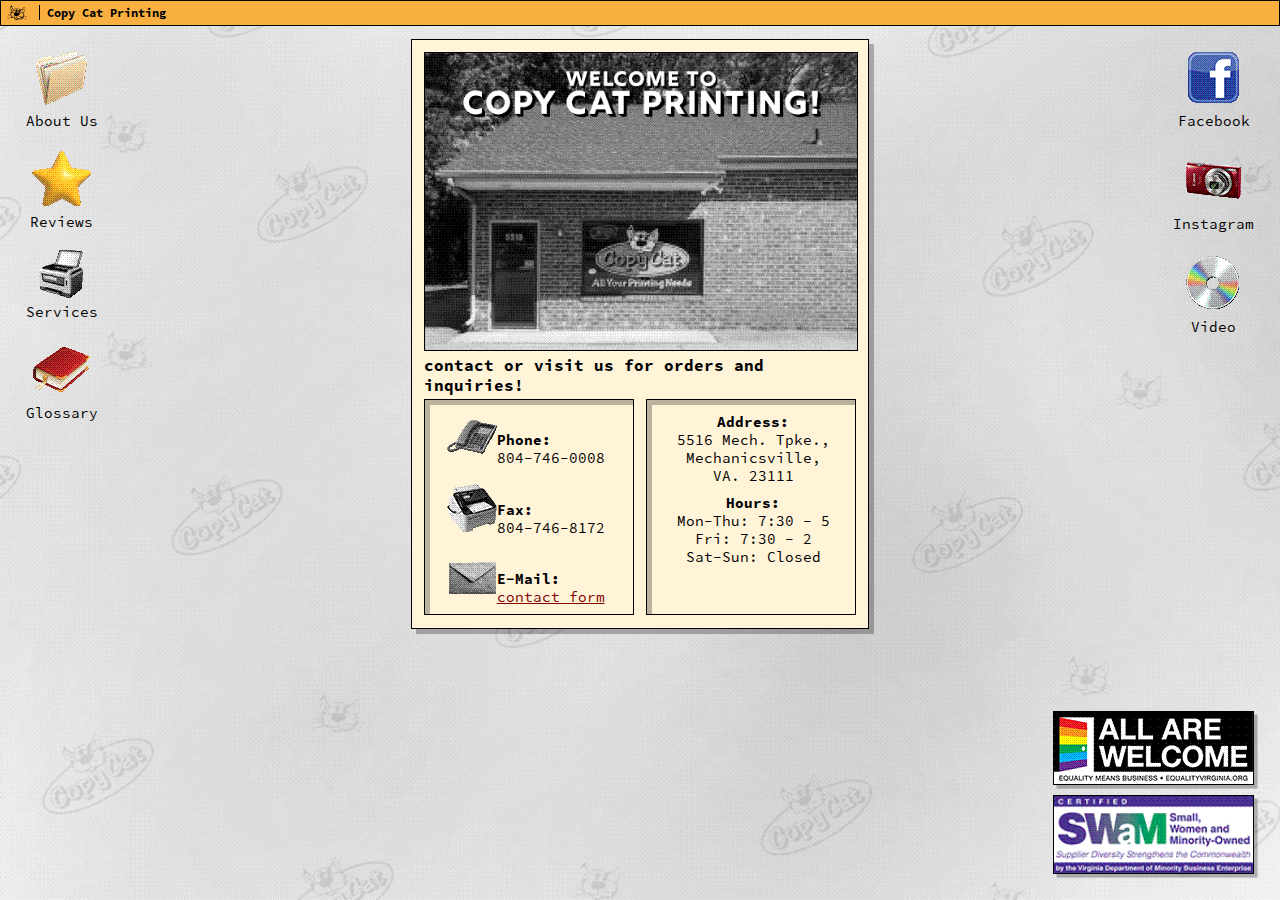
<file: index.html>
<!DOCTYPE html>
<html lang="en">
<head>
	<meta charset="UTF-8">
	<title>Copy Cat Printing</title>
	<link rel="stylesheet" type="text/css" href="css/css.css"> <!-- this style sheet is shared by all the pages for the things that are uniform between them all -->
	<link rel="stylesheet" type="text/css" href="css/index.css"> <!-- these style sheets are unique to each page -->
</head>

<body>
    <!-- Titlebar -->
    <nav id="titlebar">
        <ol> <!-- the titlebar buttons were done as a list -->
            <li class="button" id="logo-button"><a href="index.html"><img src="images/logo.svg" alt="links to homepage" id="logo"></a></li> <!-- the logo is to the left and links to the homepage-->
            <li class="button" id="copy-cat-button"><a href="index.html">Copy Cat Printing</a></li> <!-- the title of the website, Copy Cat Printing, is to the right of the logo and also links to the homepage -->
        </ol>
    </nav>


    <!-- desktop -->
    <main id="desktop"> <!-- the main is supposed to emulate a computer desktop, with icons for each navigation link -->
        <section id="desktop-left"> <!-- this section houses the icon list that sits to the left of the desktop -->
            <ul id="left-icons"> <!-- this list holds the About Us, Reviews, Services, and Glossary links -->
			<!-- each list items holds a link and its label. each link is an icon image. after the link is the label -->
            <li class="icon" id="about-us"><a href="about-us.html"><img src="images/about-us.png" alt="links to about us page" class="icon-img"></a><p>About Us</p></li>
            
            <li class="icon" id="reviews"><a href="reviews.html"><img src="images/reviews.png" alt="links to reviews page" class="icon-img"></a><p>Reviews</p></li>

            <li class="icon" id="services"><a href="services.html"><img src="images/services.png" alt="links to services page" class="icon-img"></a><p>Services</p></li>

            <li class="icon" id="glossary"><a href="glossary.html"><img src="images/glossary.png" alt="links to glossary page" class="icon-img"></a><p>Glossary</p></li>
            
            </ul>
        </section>


        <section  id="desktop-right"> <!-- this section houses the icon list that sits to the right of the desktop -->
            <ul id="right-icons"> <!-- this list holds the Facebook and Instagram links -->
			<!-- each list items holds a link and its label. each link is an icon image. after the link is the label -->
            <li class="icon" id="facebook"><a href="facebook.html"><img src="images/facebook.png" alt="links to facebook page" class="icon-img"></a><p>Facebook</p></li>

            <li class="icon" id="instagram"><a href="instagram.html"><img src="images/instagram.png" alt="links to instagram page" class="icon-img"></a><p>Instagram</p></li>
        
            <!-- I had to add a video for the rubric, I used a random video from another class project -->
            <li class="icon" id="video"><a href="video.html"><img src="images/video.png" alt="links to video page" class="icon-img"></a><p>Video</p></li>

            </ul>
        </section>
    </main>



    <!-- Welcome Box -->
    <section id="box"> <!-- this box sits in the middle of the "desktop" -->
        
		<!-- this is an image of the Copy Cat building that says "welcome" and spans the welcome box -->
        <img src="images/building.png" alt="picture of copy cat building" class="box-segment" id="segment-1">

        <!-- this is a message, "contact or visit us for order and inquiries", that spans the welcome box -->
		<p class="box-segment" id="segment-2">contact or visit us for orders and inquiries!</p>

        <!-- this is the last section that spans the welcome box. it holds two the contact and visiting info boxes -->
		<section class="box-segment" id="segment-3">
            <!-- this is the contact info box, which sits to the left. on a narrower screen, it should change to sit above the visiting info box -->
			<section class="subsegment" id="subsegment-left">
                <ul id="contact-info"> <!-- this list contains the contact info -->
                <!-- each list item contains the contact info (phone, fax, email) and its respective icon -->
				<li><img src="images/phone.png" alt="Phone icon" class="contact-icon"><section class="info"><p><strong>Phone: </strong><br>804-746-0008</p></section></li>
                <li><img src="images/fax.png" alt="Fax machine icon" class="contact-icon"><section class="info"><p><strong>Fax: </strong><br>804-746-8172</p></section></li>
                <li><img src="images/email.png" alt="Envelope icon" class="contact-icon"><section class="info"><p><strong>E-Mail: </strong><br><a href="contact-form.html">contact form</a></p></section></li>
                </ul>
            </section>

            <!-- this is the visiting info box, which sits to the right. on a narrower screen, it should change to sit below the contact info box -->
            <section class="subsegment" id="subsegment-right">
				<!-- this list contains the address. the original text should appear on a wider screen, and the switchable text on a narrower screen. the difference is so that the spacing will look better -->
				<section class="visit">
					<p class="original-text"><strong>Address: </strong><br>5516 Mech. Tpke.,<br>Mechanicsville,<br>VA. 23111</p>
					<p class="switchable-text"><strong>Address: </strong><br>5516 Mechanicsville Tpke.,<br>Mechanicsville, VA. 23111</p>
				</section>

				<!-- this list contains the hours. the original text should appear on a wider screen, and the switchable text on a narrower screen. the difference is so that the spacing will look better -->
				<section class="visit">
					<p class="original-text"><strong>Hours: </strong><br>Mon-Thu: 7:30 - 5<br>Fri: 7:30 - 2<br>Sat-Sun: Closed</p>
					<p class="switchable-text"><strong>Hours: </strong><br>Monday-Thurday: 7:30 - 5<br>Friday: 7:30 - 2<br>Saturday-Sunday: Closed</p>
				</section>
            </section>
        </section>
    </section>


    <!-- Certifications -->
     <section id="certifications"> <!-- this holds the Equality VA and SWaM certificats, which are postioned at the bottom right of the screen. on a narrower scrreen, it should span the bottom-->
        <img src="images/equalityva.png" alt="equality va certification" id="certification-1">
        <img src="images/swam.png" alt="SWaM certification" id="certification-2">
     </section>


</body>
</html>
</file>
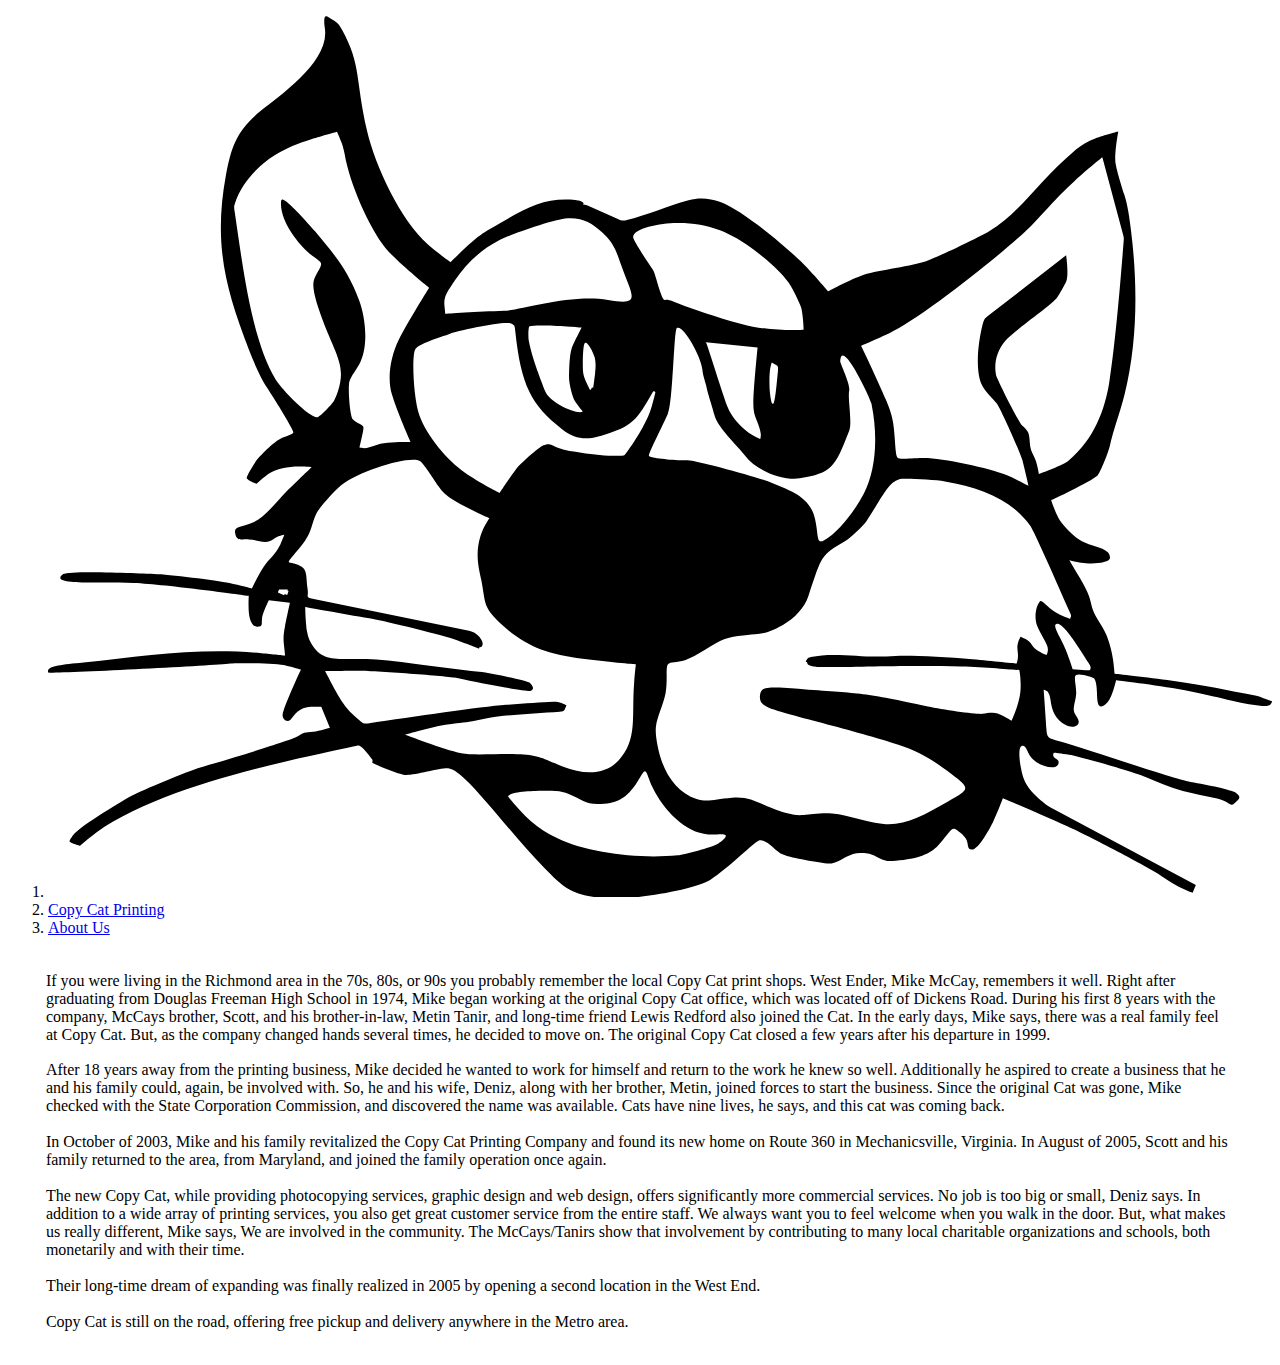
<file: about-us.html>
<!DOCTYPE html>
<html lang="en">
<head>
	<meta charset="UTF-8">
	<title>Copy Cat Printing</title>
	<link rel="stylesheet" type="text/css" href="css/about-us.css">
</head>

    <!-- Titlebar -->
    <nav id="titlebar">
        <ol>
            <li class="button" id="logo-button"><a href="index.html"><img src="images/logo.svg" alt="links to homepage" id="logo"></a></li>
            <li class="button" id="copy-cat-button"><a href="index.html">Copy Cat Printing</a></li>
            <li class="button" id="crumb-button"><a href="contact-form.html">About Us</a></li>
        </ol>
    </nav>

    <main>
        <p>If you were living in the Richmond area in the 70s, 80s, or 90s you probably remember the local Copy Cat print shops. West Ender, Mike McCay, remembers it well. Right after graduating from Douglas Freeman High School in 1974, Mike began working at the original Copy Cat office, which was located off of Dickens Road. During his first 8 years with the company, McCays brother, Scott, and his brother-in-law, Metin Tanir, and long-time friend Lewis Redford also joined the Cat. In the early days, Mike says, there was a real family feel at Copy Cat. But, as the company changed hands several times, he decided to move on. The original Copy Cat closed a few years after his departure in 1999.</p>
        <p>After 18 years away from the printing business, Mike decided he wanted to work for himself and return to the work he knew so well. Additionally he aspired to create a business that he and his family could, again, be involved with. So, he and his wife, Deniz, along with her brother, Metin, joined forces to start the business. Since the original Cat was gone, Mike checked with the State Corporation Commission, and discovered the name was available. Cats have nine lives, he says, and this cat was coming back.</p>
        <p>In October of 2003, Mike and his family revitalized the Copy Cat Printing Company and found its new home on Route 360 in Mechanicsville, Virginia. In August of 2005, Scott and his family returned to the area, from Maryland, and joined the family operation once again.</p>
        <p>The new Copy Cat, while providing photocopying services, graphic design and web design, offers significantly more commercial services. No job is too big or small, Deniz says. In addition to a wide array of printing services, you also get great customer service from the entire staff. We always want you to feel welcome when you walk in the door. But, what makes us really different, Mike says, We are involved in the community. The McCays/Tanirs show that involvement by contributing to many local charitable organizations and schools, both monetarily and with their time.</p>
        <p>Their long-time dream of expanding was finally realized in 2005 by opening a second location in the West End.</p>
        <p>Copy Cat is still on the road, offering free pickup and delivery anywhere in the Metro area.</p>
    </main>




</body>
</html>
</file>
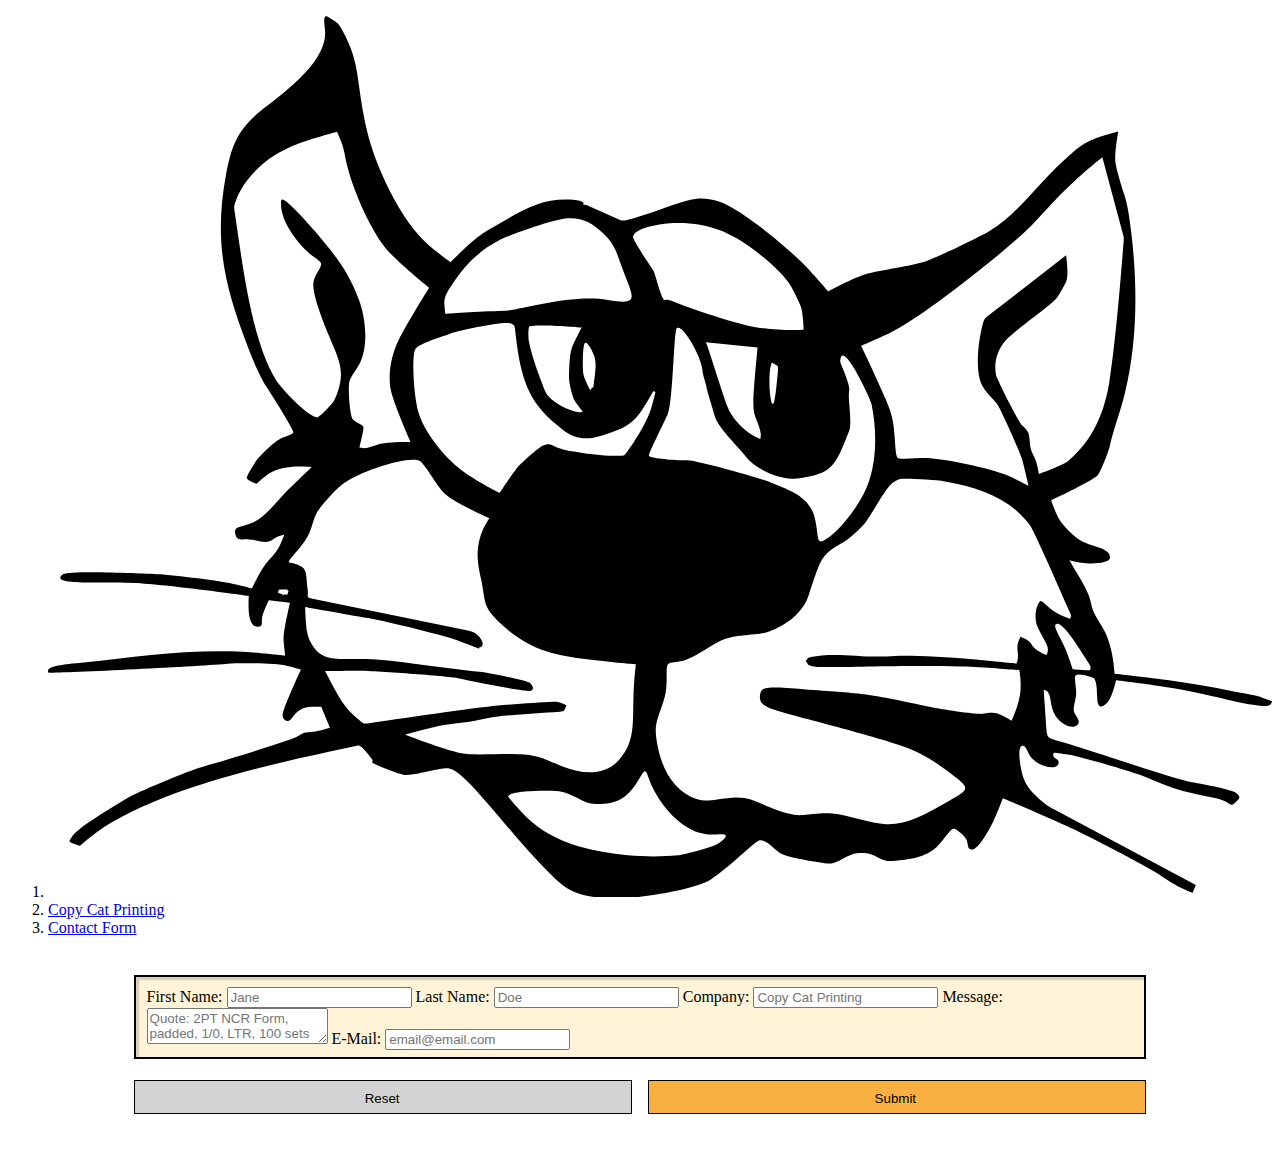
<file: contact-form.html>
<!DOCTYPE html>
<html lang="en">
<head>
	<meta charset="UTF-8">
	<title>Copy Cat Printing</title>
	<link rel="stylesheet" type="text/css" href="css/contact-form.css">
</head>

    <!-- Titlebar -->
    <nav id="titlebar">
        <ol>
            <li class="button" id="logo-button"><a href="index.html"><img src="images/logo.svg" alt="links to homepage" id="logo"></a></li>
            <li class="button" id="copy-cat-button"><a href="index.html">Copy Cat Printing</a></li>
            <li class="button" id="crumb-button"><a href="contact-form.html">Contact Form</a></li>
        </ol>
    </nav>

        <form>
            <section class="inputs">
            <label for="fname">First Name:</label>
                <input type="text" id="fname" name="fname" placeholder="Jane">
            <label for="lname">Last Name:</label>
                <input type="text" id="lname" name="lname" placeholder="Doe">
            <label for="company">Company:</label>
                <input type="text" id="company" name="company" placeholder="Copy Cat Printing">
            <label for="message">Message:</label>
                <textarea id="message" name="message" placeholder="Quote: 2PT NCR Form, padded, 1/0, LTR, 100 sets"></textarea>
            <label for="email">E-Mail:</label>
                <input type="email" id="email" name="email" placeholder="email@email.com">
            </section>
            <section class="formbottom"><input type="reset" class="formbuttons"><input type="submit" class="formbuttons"></section>
        </form>
    
</body>
</html>
</file>
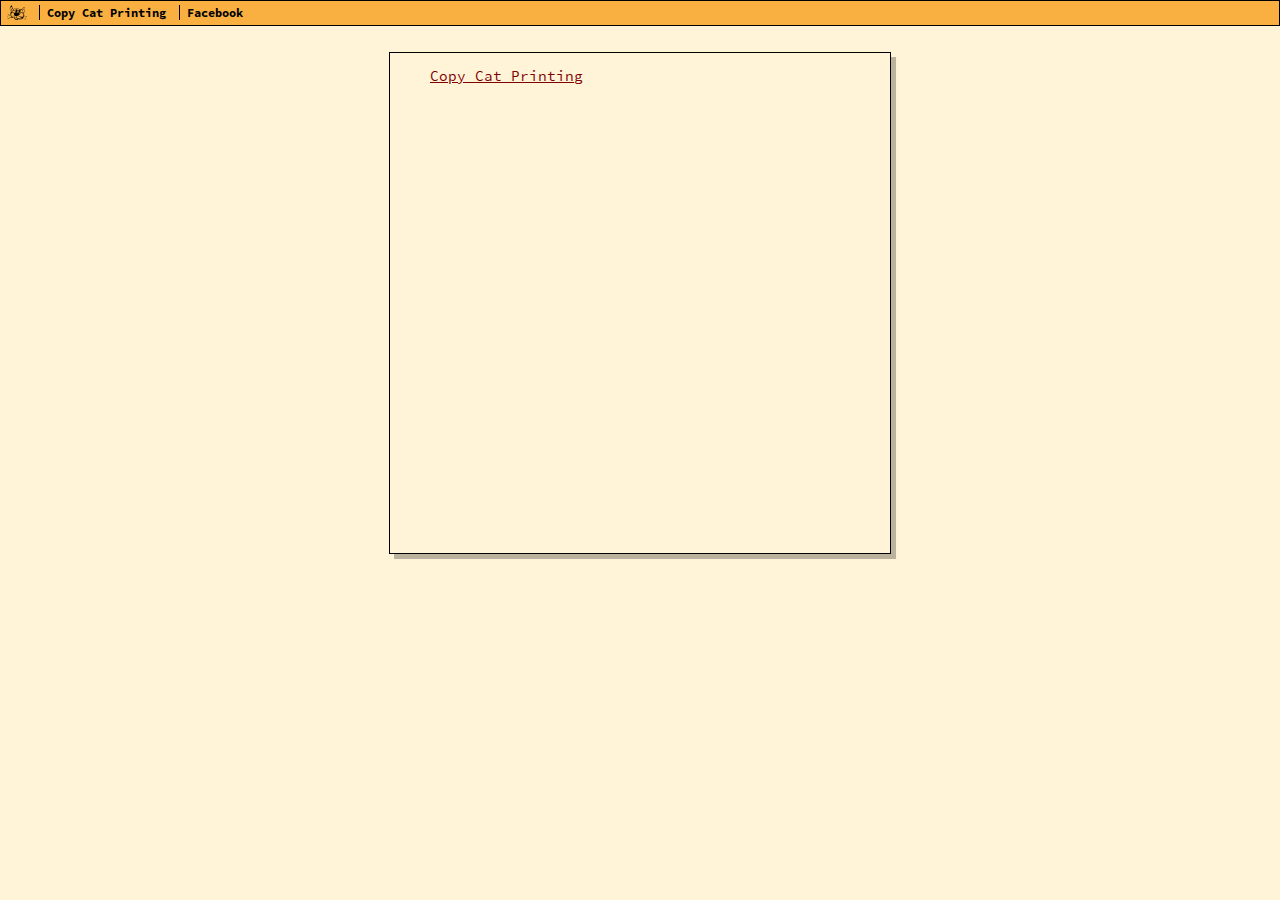
<file: facebook.html>
<!DOCTYPE html>
<html lang="en">
<head>
	<meta charset="UTF-8">
	<title>Copy Cat Printing</title>
	<link rel="stylesheet" type="text/css" href="css/css.css"> <!-- this style sheet is shared by all the pages for the things that are uniform between them all -->
	<link rel="stylesheet" type="text/css" href="css/facebook.css"> <!-- these style sheets are unique to each page -->
</head>

<body>

    <!-- Titlebar -->
    <nav id="titlebar">
        <ol> <!-- the titlebar buttons were done as a list -->
            <li class="button" id="logo-button"><a href="index.html"><img src="images/logo.svg" alt="links to homepage" id="logo"></a></li> <!-- the logo is to the left and links to the homepage-->
            <li class="button" id="copy-cat-button"><a href="index.html">Copy Cat Printing</a></li> <!-- the title of the website, Copy Cat Printing, is to the right of the logo and also links to the homepage -->
            <li class="button" id="crumb-button"><a href="facebook.html">Facebook</a></li> <!-- this is the title of the current page, which is to the right of everything else -->
        </ol>
    </nav>

    <!-- I had to put the facebook thing into another section to be able to center it -->
    <main>
    <section id="fb-root"></section> <!-- I tried to use iframe for this, but I instead had to copy this from Meta for Developers into my HTML. Parts of this may go against the rubric, such as styling being included in the HTML, and it being in pixels. -->
    <script async defer crossorigin="anonymous" src="https://connect.facebook.net/en_US/sdk.js#xfbml=1&version=v24.0&appId=APP_ID"></script>

    <section class="fb-page" data-href="https://www.facebook.com/copycatrva/" data-tabs="timeline" data-width="500px" data-height="500px" data-small-header="true" data-adapt-container-width="true" data-hide-cover="false" data-show-facepile="true"><blockquote cite="https://www.facebook.com/copycatrva/" class="fb-xfbml-parse-ignore"><a href="https://www.facebook.com/copycatrva/">Copy Cat Printing</a></blockquote></section>
    </main>
    

</body>
</html>
</file>
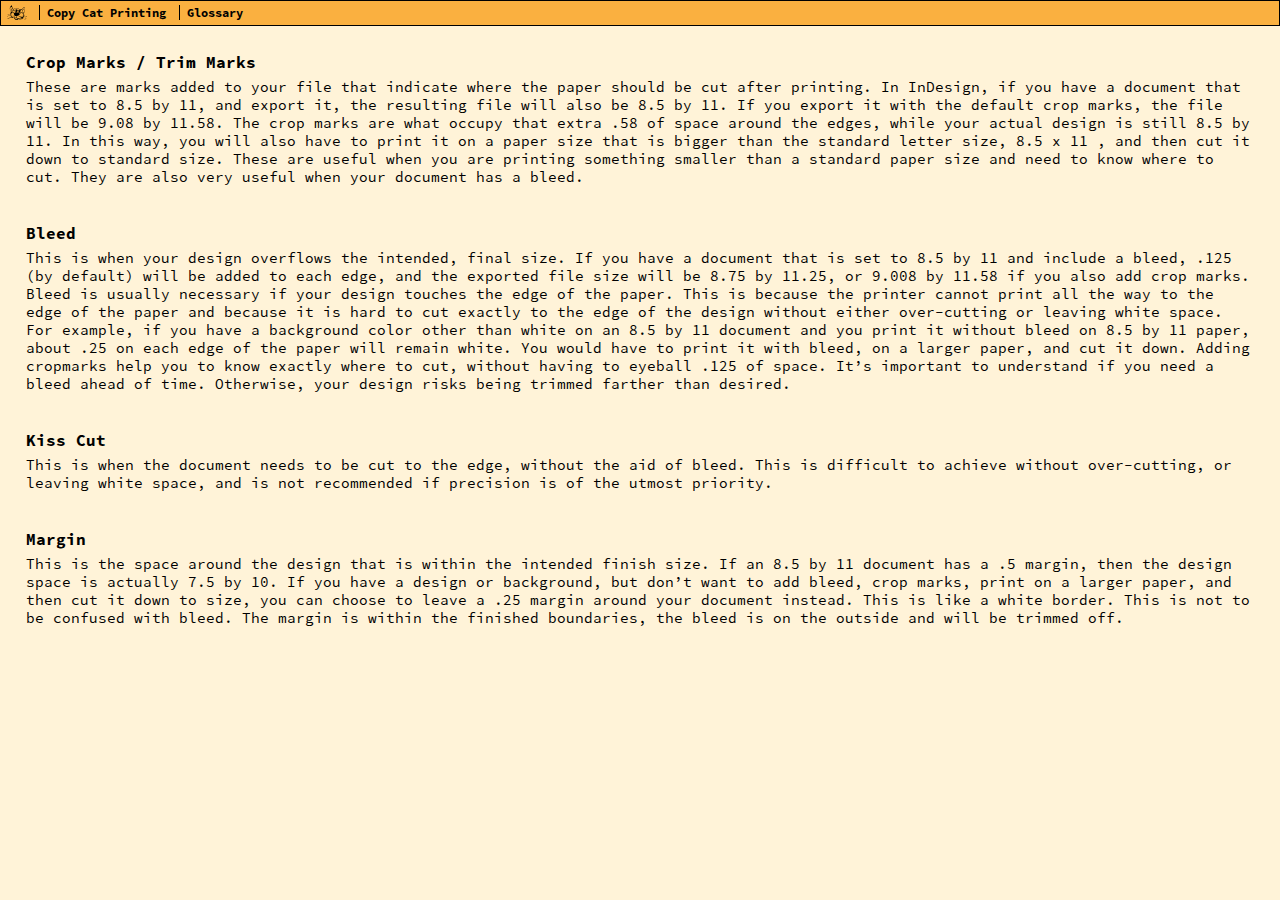
<file: glossary.html>
<!DOCTYPE html>
<html lang="en">
<head>
	<meta charset="UTF-8">
	<title>Copy Cat Printing</title>
	<link rel="stylesheet" type="text/css" href="css/css.css"> <!-- this style sheet is shared by all the pages for the things that are uniform between them all -->
	<link rel="stylesheet" type="text/css" href="css/glossary.css"> <!-- these style sheets are unique to each page -->
</head>

<body>

    <!-- Titlebar -->
    <nav id="titlebar">
        <ol> <!-- the titlebar buttons were done as a list -->
            <li class="button" id="logo-button"><a href="index.html"><img src="images/logo.svg" alt="links to homepage" id="logo"></a></li> <!-- the logo is to the left and links to the homepage-->
            <li class="button" id="copy-cat-button"><a href="index.html">Copy Cat Printing</a></li> <!-- the title of the website, Copy Cat Printing, is to the right of the logo and also links to the homepage -->
            <li class="button" id="crumb-button"><a href="facebook.html">Glossary</a></li> <!-- this is the title of the current page, which is to the right of everything else -->
        </ol>
    </nav>

    <main> <!-- this holds the terms and definitions-->
        <h1>Crop Marks / Trim Marks</h1> <!-- term -->
        <!-- definition -->
        <p>These are marks added to your file that indicate where the paper should be cut after printing. In InDesign, if you have a document that is set to 8.5 by 11, and export it, the resulting file will also be 8.5 by 11. If you export it with the default crop marks, the file will be 9.08 by 11.58. The crop marks are what occupy that extra .58 of space around the edges, while your actual design is still 8.5 by 11. In this way, you will also have to print it on a paper size that is bigger than the standard letter size, 8.5 x 11 , and then cut it down to standard size. These are useful when you are printing something smaller than a standard paper size and need to know where to cut. They are also very useful when your document has a bleed.</p>

        <h1>Bleed</h1>
        <p>This is when your design overflows the intended, final size. If you have a document that is set to 8.5 by 11 and include a bleed, .125 (by default) will be added to each edge, and the exported file size will be 8.75 by 11.25, or 9.008 by 11.58 if you also add crop marks. Bleed is usually necessary if your design touches the edge of the paper. This is because the printer cannot print all the way to the edge of the paper and because it is hard to cut exactly to the edge of the design without either over-cutting or leaving white space. For example, if you have a background color other than white on an 8.5 by 11 document and you print it without bleed on 8.5 by 11 paper, about .25 on each edge of the paper will remain white. You would have to print it with bleed, on a larger paper, and cut it down. Adding cropmarks help you to  know exactly where to cut, without having to eyeball .125 of space. It’s important to understand if you need a bleed ahead of time. Otherwise, your design risks being trimmed farther than desired.</p>

        <h1>Kiss Cut</h1>
        <p>This is when the document needs to be cut to the edge, without the aid of bleed. This is difficult to achieve without over-cutting, or leaving white space, and is not recommended if precision is of the utmost priority.</p>

        <h1>Margin</h1>
        <p>This is the space around the design that is within the intended finish size. If an 8.5 by 11 document has a .5 margin, then the design space is actually 7.5 by 10. If you have a design or background, but don’t want to add bleed, crop marks, print on a larger paper, and then cut it down to size, you can choose to leave a .25 margin around your document instead. This is like a white border. This is not to be confused with bleed. The margin is within the finished boundaries, the bleed is on the outside and will be trimmed off.</p>
    </main>
    
    
</body>
</html>
</file>
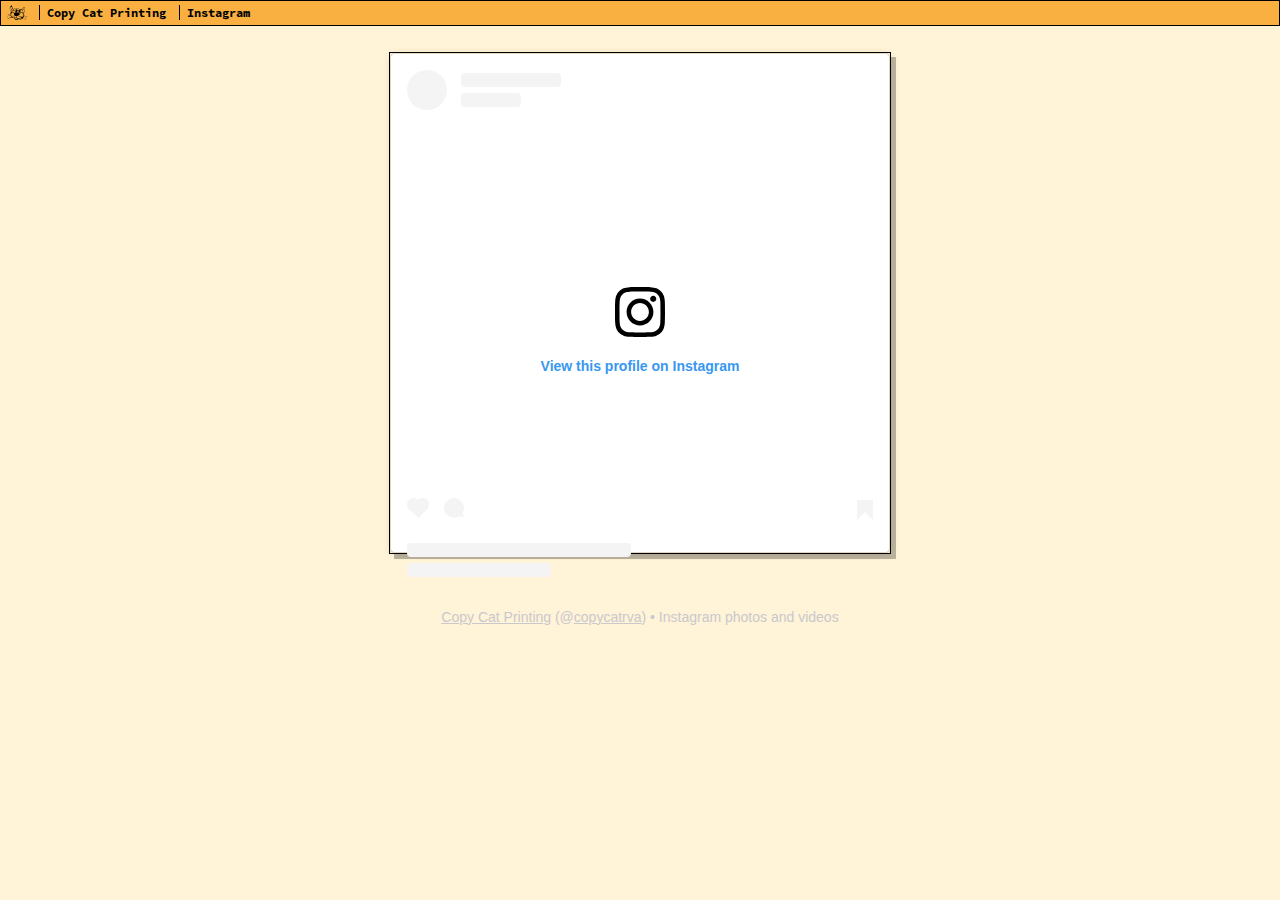
<file: instagram.html>
<!DOCTYPE html>
<html lang="en">
<head>
	<meta charset="UTF-8">
	<title>Copy Cat Printing</title>
	<link rel="stylesheet" type="text/css" href="css/css.css"> <!-- this style sheet is shared by all the pages for the things that are uniform between them all -->
	<link rel="stylesheet" type="text/css" href="css/instagram.css"> <!-- these style sheets are unique to each page -->
</head>

<body>

    <!-- Titlebar -->
    <nav id="titlebar">
        <ol> <!-- the titlebar buttons were done as a list -->
            <li class="button" id="logo-button"><a href="index.html"><img src="images/logo.svg" alt="links to homepage" id="logo"></a></li> <!-- the logo is to the left and links to the homepage-->
            <li class="button" id="copy-cat-button"><a href="index.html">Copy Cat Printing</a></li> <!-- the title of the website, Copy Cat Printing, is to the right of the logo and also links to the homepage -->
            <li class="button" id="crumb-button"><a href="facebook.html">Instagram</a></li> <!-- this is the title of the current page, which is to the right of everything else -->
        </ol>
    </nav>

    <!-- I had to put the facebook thing into another section to be able to center it -->
    <main> <!-- I had to copy thins from Instagram, instead of using iframe, like with the facebook page. Again, I think this goes against the rubric by including things other than HTML. -->
    <blockquote class="instagram-media" data-instgrm-permalink="https://www.instagram.com/copycatrva/?utm_source=ig_embed&amp;utm_campaign=loading" data-instgrm-version="14" style=" background:#FFF; border:0; border-radius:3px; box-shadow:0 0 1px 0 rgba(0,0,0,0.5),0 1px 10px 0 rgba(0,0,0,0.15); margin: 1px; max-width:498px; min-width:326px; max-height: 498px; padding:0; width:99.375%; width:-webkit-calc(100% - 2px); width:calc(100% - 2px);"><div style="padding:16px;"> <a href="https://www.instagram.com/copycatrva/?utm_source=ig_embed&amp;utm_campaign=loading" style=" background:#FFFFFF; line-height:0; padding:0 0; text-align:center; text-decoration:none; width:100%;" target="_blank"> <div style=" display: flex; flex-direction: row; align-items: center;"> <div style="background-color: #F4F4F4; border-radius: 50%; flex-grow: 0; height: 40px; margin-right: 14px; width: 40px;"></div> <div style="display: flex; flex-direction: column; flex-grow: 1; justify-content: center;"> <div style=" background-color: #F4F4F4; border-radius: 4px; flex-grow: 0; height: 14px; margin-bottom: 6px; width: 100px;"></div> <div style=" background-color: #F4F4F4; border-radius: 4px; flex-grow: 0; height: 14px; width: 60px;"></div></div></div><div style="padding: 19% 0;"></div> <div style="display:block; height:50px; margin:0 auto 12px; width:50px;"><svg width="50px" height="50px" viewBox="0 0 60 60" version="1.1" ><g stroke="none" stroke-width="1" fill="none" fill-rule="evenodd"><g transform="translate(-511.000000, -20.000000)" fill="#000000"><g><path d="M556.869,30.41 C554.814,30.41 553.148,32.076 553.148,34.131 C553.148,36.186 554.814,37.852 556.869,37.852 C558.924,37.852 560.59,36.186 560.59,34.131 C560.59,32.076 558.924,30.41 556.869,30.41 M541,60.657 C535.114,60.657 530.342,55.887 530.342,50 C530.342,44.114 535.114,39.342 541,39.342 C546.887,39.342 551.658,44.114 551.658,50 C551.658,55.887 546.887,60.657 541,60.657 M541,33.886 C532.1,33.886 524.886,41.1 524.886,50 C524.886,58.899 532.1,66.113 541,66.113 C549.9,66.113 557.115,58.899 557.115,50 C557.115,41.1 549.9,33.886 541,33.886 M565.378,62.101 C565.244,65.022 564.756,66.606 564.346,67.663 C563.803,69.06 563.154,70.057 562.106,71.106 C561.058,72.155 560.06,72.803 558.662,73.347 C557.607,73.757 556.021,74.244 553.102,74.378 C549.944,74.521 548.997,74.552 541,74.552 C533.003,74.552 532.056,74.521 528.898,74.378 C525.979,74.244 524.393,73.757 523.338,73.347 C521.94,72.803 520.942,72.155 519.894,71.106 C518.846,70.057 518.197,69.06 517.654,67.663 C517.244,66.606 516.755,65.022 516.623,62.101 C516.479,58.943 516.448,57.996 516.448,50 C516.448,42.003 516.479,41.056 516.623,37.899 C516.755,34.978 517.244,33.391 517.654,32.338 C518.197,30.938 518.846,29.942 519.894,28.894 C520.942,27.846 521.94,27.196 523.338,26.654 C524.393,26.244 525.979,25.756 528.898,25.623 C532.057,25.479 533.004,25.448 541,25.448 C548.997,25.448 549.943,25.479 553.102,25.623 C556.021,25.756 557.607,26.244 558.662,26.654 C560.06,27.196 561.058,27.846 562.106,28.894 C563.154,29.942 563.803,30.938 564.346,32.338 C564.756,33.391 565.244,34.978 565.378,37.899 C565.522,41.056 565.552,42.003 565.552,50 C565.552,57.996 565.522,58.943 565.378,62.101 M570.82,37.631 C570.674,34.438 570.167,32.258 569.425,30.349 C568.659,28.377 567.633,26.702 565.965,25.035 C564.297,23.368 562.623,22.342 560.652,21.575 C558.743,20.834 556.562,20.326 553.369,20.18 C550.169,20.033 549.148,20 541,20 C532.853,20 531.831,20.033 528.631,20.18 C525.438,20.326 523.257,20.834 521.349,21.575 C519.376,22.342 517.703,23.368 516.035,25.035 C514.368,26.702 513.342,28.377 512.574,30.349 C511.834,32.258 511.326,34.438 511.181,37.631 C511.035,40.831 511,41.851 511,50 C511,58.147 511.035,59.17 511.181,62.369 C511.326,65.562 511.834,67.743 512.574,69.651 C513.342,71.625 514.368,73.296 516.035,74.965 C517.703,76.634 519.376,77.658 521.349,78.425 C523.257,79.167 525.438,79.673 528.631,79.82 C531.831,79.965 532.853,80.001 541,80.001 C549.148,80.001 550.169,79.965 553.369,79.82 C556.562,79.673 558.743,79.167 560.652,78.425 C562.623,77.658 564.297,76.634 565.965,74.965 C567.633,73.296 568.659,71.625 569.425,69.651 C570.167,67.743 570.674,65.562 570.82,62.369 C570.966,59.17 571,58.147 571,50 C571,41.851 570.966,40.831 570.82,37.631"></path></g></g></g></svg></div><div style="padding-top: 8px;"> <div style=" color:#3897f0; font-family:Arial,sans-serif; font-size:14px; font-style:normal; font-weight:550; line-height:18px;">View this profile on Instagram</div></div><div style="padding: 12.5% 0;"></div> <div style="display: flex; flex-direction: row; margin-bottom: 14px; align-items: center;"><div> <div style="background-color: #F4F4F4; border-radius: 50%; height: 12.5px; width: 12.5px; transform: translateX(0px) translateY(7px);"></div> <div style="background-color: #F4F4F4; height: 12.5px; transform: rotate(-45deg) translateX(3px) translateY(1px); width: 12.5px; flex-grow: 0; margin-right: 14px; margin-left: 2px;"></div> <div style="background-color: #F4F4F4; border-radius: 50%; height: 12.5px; width: 12.5px; transform: translateX(9px) translateY(-18px);"></div></div><div style="margin-left: 8px;"> <div style=" background-color: #F4F4F4; border-radius: 50%; flex-grow: 0; height: 20px; width: 20px;"></div> <div style=" width: 0; height: 0; border-top: 2px solid transparent; border-left: 6px solid #f4f4f4; border-bottom: 2px solid transparent; transform: translateX(16px) translateY(-4px) rotate(30deg)"></div></div><div style="margin-left: auto;"> <div style=" width: 0px; border-top: 8px solid #F4F4F4; border-right: 8px solid transparent; transform: translateY(16px);"></div> <div style=" background-color: #F4F4F4; flex-grow: 0; height: 12px; width: 16px; transform: translateY(-4px);"></div> <div style=" width: 0; height: 0; border-top: 8px solid #F4F4F4; border-left: 8px solid transparent; transform: translateY(-4px) translateX(8px);"></div></div></div> <div style="display: flex; flex-direction: column; flex-grow: 1; justify-content: center; margin-bottom: 24px;"> <div style=" background-color: #F4F4F4; border-radius: 4px; flex-grow: 0; height: 14px; margin-bottom: 6px; width: 224px;"></div> <div style=" background-color: #F4F4F4; border-radius: 4px; flex-grow: 0; height: 14px; width: 144px;"></div></div></a><p style=" color:#c9c8cd; font-family:Arial,sans-serif; font-size:14px; line-height:17px; margin-bottom:0; margin-top:8px; overflow:hidden; padding:8px 0 7px; text-align:center; text-overflow:ellipsis; white-space:nowrap;"><a href="https://www.instagram.com/copycatrva/?utm_source=ig_embed&amp;utm_campaign=loading" style=" color:#c9c8cd; font-family:Arial,sans-serif; font-size:14px; font-style:normal; font-weight:normal; line-height:17px;" target="_blank">Copy Cat Printing</a> (@<a href="https://www.instagram.com/copycatrva/?utm_source=ig_embed&amp;utm_campaign=loading" style=" color:#c9c8cd; font-family:Arial,sans-serif; font-size:14px; font-style:normal; font-weight:normal; line-height:17px;" target="_blank">copycatrva</a>) • Instagram photos and videos</p></div></blockquote>
    <script async src="//www.instagram.com/embed.js"></script>
    </main>
    

</body>
</html>
</file>
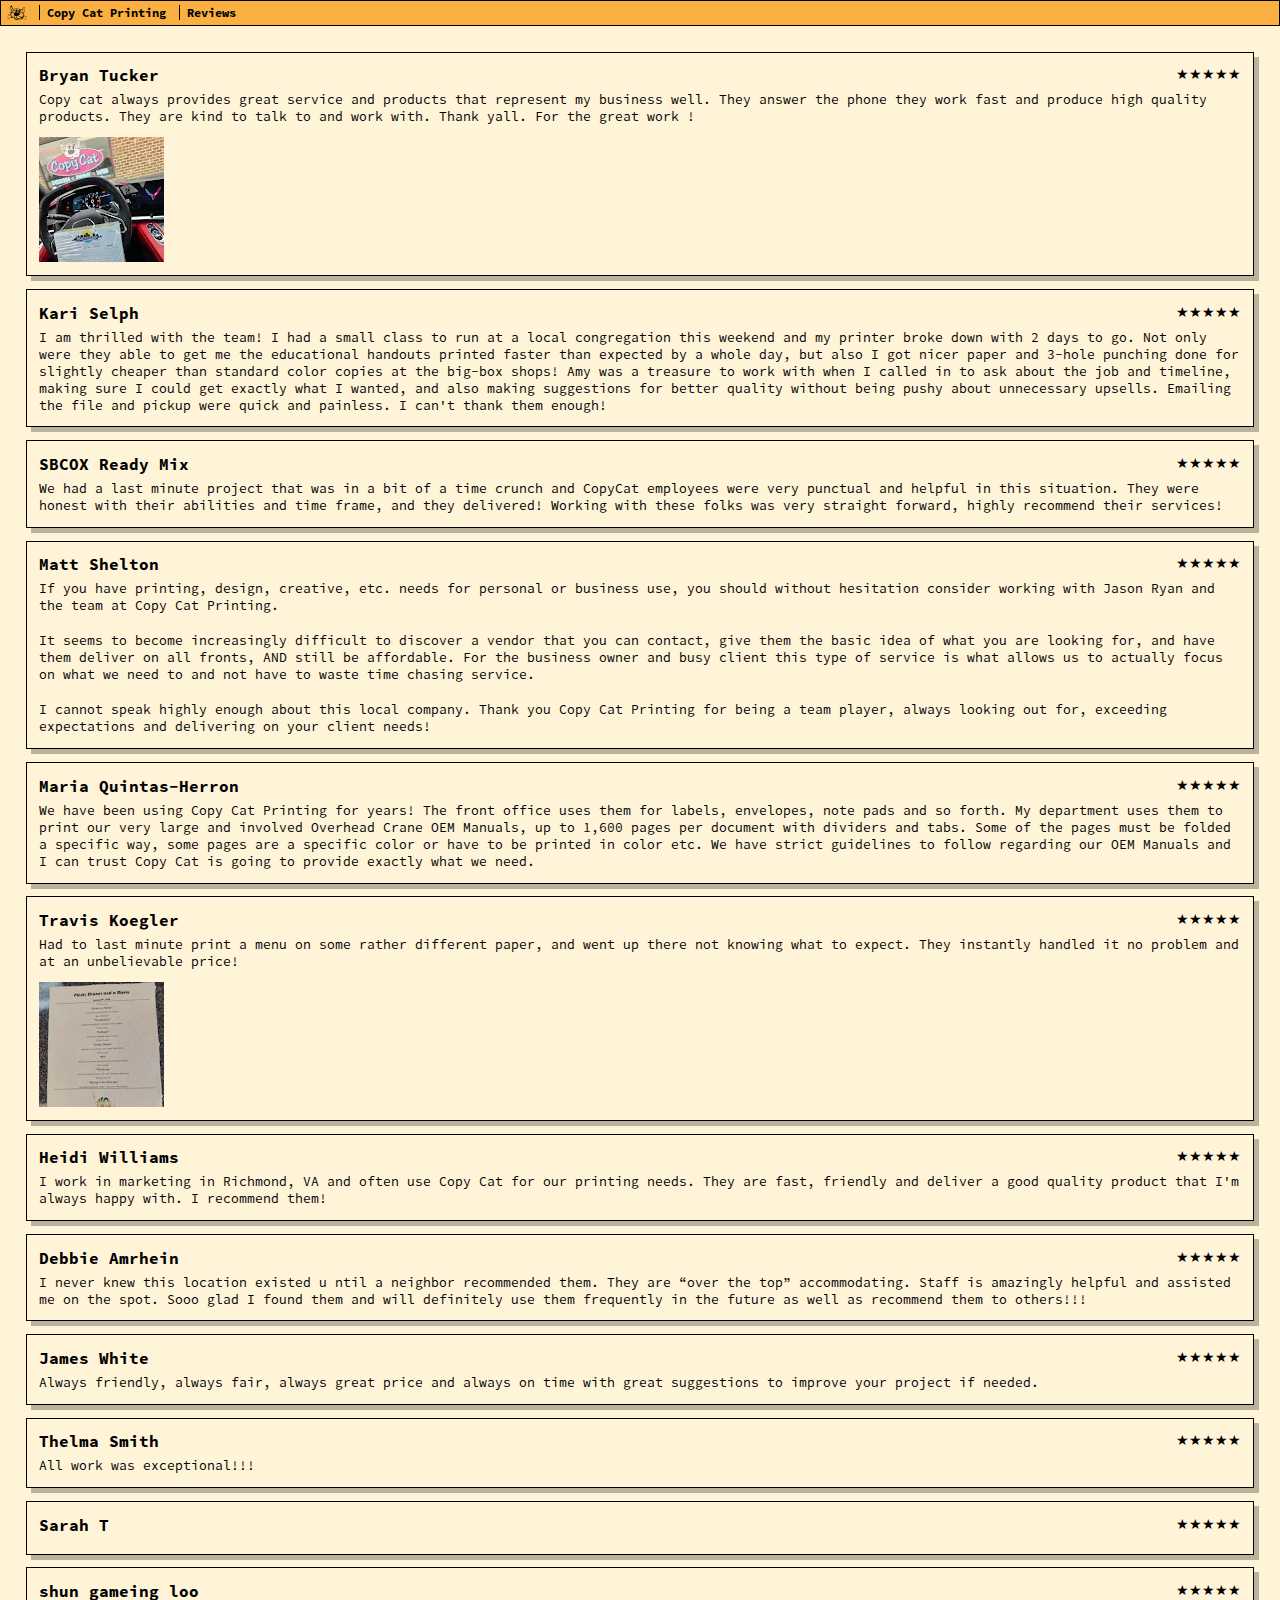
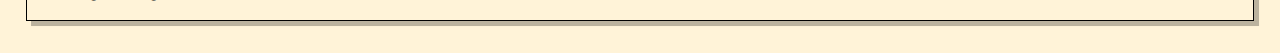
<file: reviews.html>
<!DOCTYPE html>
<html lang="en">
<head>
	<meta charset="UTF-8">
	<title>Copy Cat Printing</title>
	<link rel="stylesheet" type="text/css" href="css/css.css"> <!-- this style sheet is shared by all the pages for the things that are uniform between them all -->
	<link rel="stylesheet" type="text/css" href="css/reviews.css"> <!-- these style sheets are unique to each page -->
</head>

<body>

    <!-- Titlebar -->
    <nav id="titlebar">
        <ol> <!-- the titlebar buttons were done as a list -->
            <li class="button" id="logo-button"><a href="index.html"><img src="images/logo.svg" alt="links to homepage" id="logo"></a></li> <!-- the logo is to the left and links to the homepage-->
            <li class="button" id="copy-cat-button"><a href="index.html">Copy Cat Printing</a></li> <!-- the title of the website, Copy Cat Printing, is to the right of the logo and also links to the homepage -->
            <li class="button" id="crumb-button"><a href="reviews.html">Reviews</a></li> <!-- this is the title of the current page, which is to the right of everything else -->
        </ol>
    </nav>

    <ul id="reviews-list"> <!-- this list contains the reviews, which were copied from Google reviews -->
        <li class="review-box"> <!-- each list items is a box for the review, containing the name of the reviewer, the stars the gave, and their comment -->
            <p class="stars">&starf;&starf;&starf;&starf;&starf;</p> <!-- stars, which should appear  in the upper right corner of the box -->
            <h1 class="name">Bryan Tucker</h1> <!-- name of reviewer, which should appear in the upper left corner of the box-->
            <!-- review, which should appear under the stars and name -->
            <p class="review">Copy cat always provides great service and products that represent my business well. They answer the phone they work fast and produce high quality products. They are kind to talk to and work with. Thank yall. For the great work !</p>
            <!-- if the review has an image, it will appear in the lower left corner of the box -->
            <img src="images/reviews/bryan-tucker.webp" alt="Bryan Tucker included an image of his order, which were padded invoices." class="review-img">
        </li>

        <li class="review-box">
            <p class="stars">&starf;&starf;&starf;&starf;&starf;</p>
            <h1 class="name">Kari Selph</h1>
            <p class="review">I am thrilled with the team! I had a small class to run at a local congregation this weekend and my printer broke down with 2 days to go. Not only were they able to get me the educational handouts printed faster than expected by a whole day, but also I got nicer paper and 3-hole punching done for slightly cheaper than standard color copies at the big-box shops! Amy was a treasure to work with when I called in to ask about the job and timeline, making sure I could get exactly what I wanted, and also making suggestions for better quality without being pushy about unnecessary upsells. Emailing the file and pickup were quick and painless. I can't thank them enough!</p>
        </li>

        <li class="review-box">
            <p class="stars">&starf;&starf;&starf;&starf;&starf;</p>
            <h1 class="name">SBCOX Ready Mix</h1>
            <p class="review">We had a last minute project that was in a bit of a time crunch and CopyCat employees were very punctual and helpful in this situation. They were honest with their abilities and time frame, and they delivered! Working with these folks was very straight forward, highly recommend their services!</p>
        </li>

        <li class="review-box">
            <p class="stars">&starf;&starf;&starf;&starf;&starf;</p>
            <h1 class="name">Matt Shelton</h1>
            <p class="review">If you have printing, design, creative, etc. needs for personal or business use, you should without hesitation consider working with Jason Ryan and the team at Copy Cat Printing.</p>
            <p class="review">It seems to become increasingly difficult to discover a vendor that you can contact, give them the basic idea of what you are looking for, and have them deliver on all fronts, AND still be affordable. For the business owner and busy client this type of service is what allows us to actually focus on what we need to and not have to waste time chasing service.</p>
            <p class="review">I cannot speak highly enough about this local company. Thank you Copy Cat Printing for being a team player, always looking out for, exceeding expectations and delivering on your client needs!</p>
        </li>

        <li class="review-box">
            <p class="stars">&starf;&starf;&starf;&starf;&starf;</p>
            <h1 class="name">Maria Quintas-Herron</h1>
            <p class="review">We have been using Copy Cat Printing for years! The front office uses them for labels, envelopes, note pads and so forth. My department uses them to print our very large and involved Overhead Crane OEM Manuals, up to 1,600 pages per document with dividers and tabs. Some of the pages must be folded a specific way, some pages are a specific color or have to be printed in color etc. We have strict guidelines to follow regarding our OEM Manuals and I can trust Copy Cat is going to provide exactly what we need.</p>
        </li>

        <li class="review-box">
            <p class="stars">&starf;&starf;&starf;&starf;&starf;</p>
            <h1 class="name">Travis Koegler</h1>
            <p class="review">Had to last minute print a menu on some rather different paper, and went up there not knowing what to expect. They instantly handled it no problem and at an unbelievable price!</p>
            <img src="images/reviews/travis-koegler.webp" alt="Travis Koegler included an image of his order, which was a menu." class="review-img">
        </li>

        <li class="review-box">
            <p class="stars">&starf;&starf;&starf;&starf;&starf;</p>
            <h1 class="name">Heidi Williams</h1>
            <p class="review">I work in marketing in Richmond, VA and often use Copy Cat for our printing needs. They are fast, friendly and deliver a good quality product that I'm always happy with. I recommend them!</p>
        </li>

        <li class="review-box">
            <p class="stars">&starf;&starf;&starf;&starf;&starf;</p>
            <h1 class="name">Debbie Amrhein</h1>
            <p class="review">I never knew this location existed u ntil a neighbor recommended them. They are “over the top” accommodating. Staff is amazingly helpful and assisted me on the spot. Sooo glad I found them and will definitely use them frequently in the future as well as recommend them to others!!!</p>
        </li>

        <li class="review-box">
            <p class="stars">&starf;&starf;&starf;&starf;&starf;</p>
            <h1 class="name">James White</h1>
            <p class="review">Always friendly, always fair, always great price and always on time with great suggestions to improve your project if needed.</p>
        </li>

        <li class="review-box">
            <p class="stars">&starf;&starf;&starf;&starf;&starf;</p>
            <h1 class="name">Thelma Smith</h1>
            <p class="review">All work was exceptional!!!</p>
        </li>

        <li class="review-box">
            <p class="stars">&starf;&starf;&starf;&starf;&starf;</p>
            <h1 class="name">Sarah T</h1>
        </li>

        <li class="review-box">
            <p class="stars">&starf;&starf;&starf;&starf;&starf;</p>
            <h1 class="name">shun gameing loo</h1>
        </li>

    </ul>
    <br> <!-- for some reason, my buttom spacing from the stylesheet was not appearing in my browser, so I simply added a break after the list-->


    
</body>
</html>
</file>
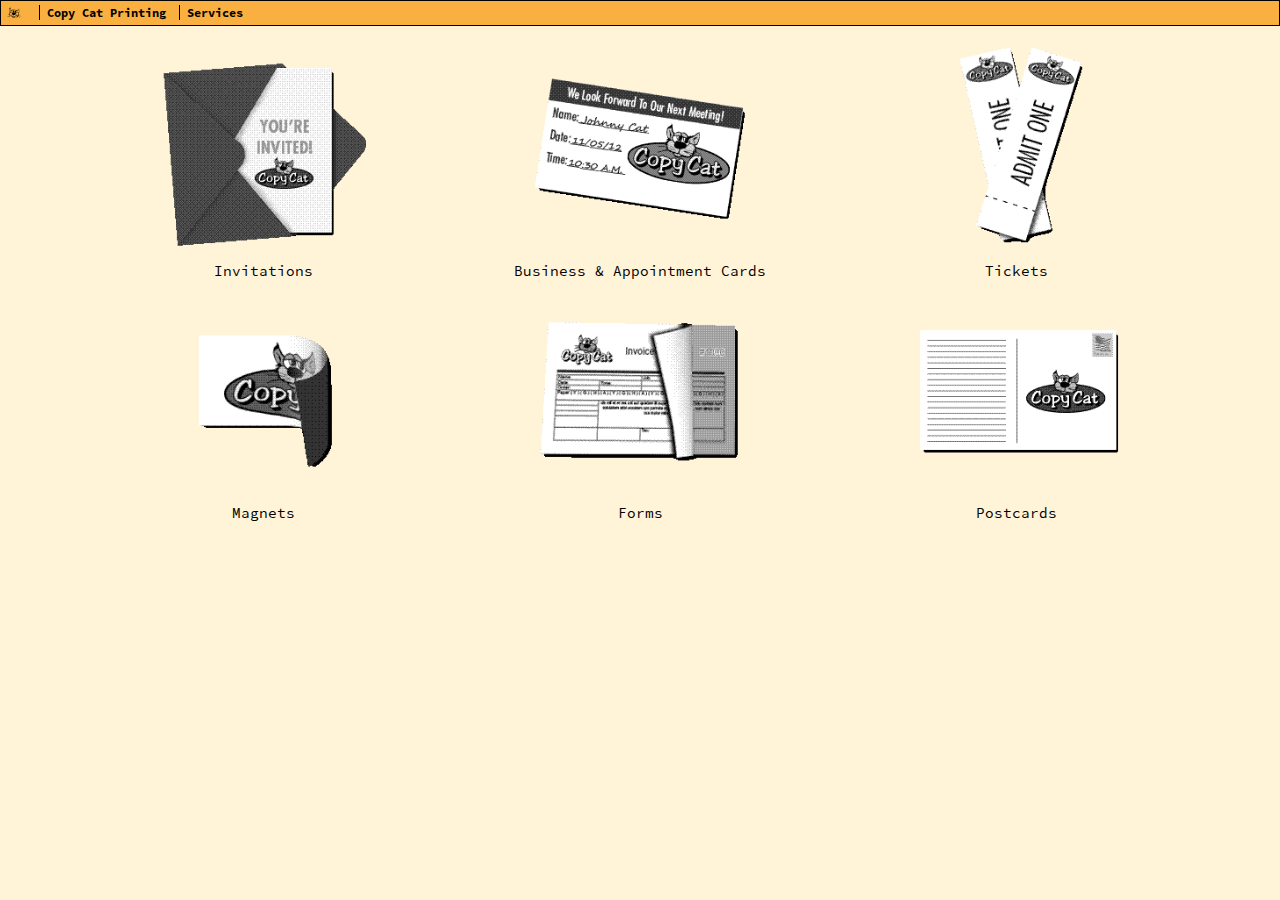
<file: services.html>
<!DOCTYPE html>
<html lang="en">
<head>
	<meta charset="UTF-8">
	<title>Copy Cat Printing</title>
	<link rel="stylesheet" type="text/css" href="css/css.css"> <!-- this style sheet is shared by all the pages for the things that are uniform between them all -->
	<link rel="stylesheet" type="text/css" href="css/services.css"> <!-- these style sheets are unique to each page -->
</head>

<body>

    <!-- Titlebar -->
    <nav id="titlebar">
        <ol> <!-- the titlebar buttons were done as a list -->
            <li class="button" id="logo-button"><a href="index.html"><img src="images/logo.svg" alt="links to homepage" id="logo"></a></li> <!-- the logo is to the left and links to the homepage-->
            <li class="button" id="copy-cat-button"><a href="index.html">Copy Cat Printing</a></li> <!-- the title of the website, Copy Cat Printing, is to the right of the logo and also links to the homepage -->
            <li class="button" id="crumb-button"><a href="facebook.html">Services</a></li> <!-- this is the title of the current page, which is to the right of everything else -->
        </ol>
    </nav>

    <ul> <!-- this list contains the service items -->
        <!-- each list item contains the image representing the service and its label -->
        <li class="service"><img src="images/services/invitation.png" alt="invitations">
            <p class="service-label">Invitations</p></li>
        <li class="service"><img src="images/services/appointment-card.png" alt="business and appointment cards">
            <p class="service-label">Business & Appointment Cards</p></li>
        <li class="service"><img src="images/services/tickets.png" alt="tickets">
            <p class="service-label">Tickets</p></li>
        <li class="service"><img src="images/services/magnet.png" alt="magnets">
            <p class="service-label">Magnets</p></li>
        <li class="service"><img src="images/services/forms.png" alt="forms">
            <p class="service-label">Forms</p></li>
        <li class="service"><img src="images/services/postacrd.png" alt="Postcards">
            <p class="service-label">Postcards</p></li>

    </ul>    

    
</body>
</html>
</file>
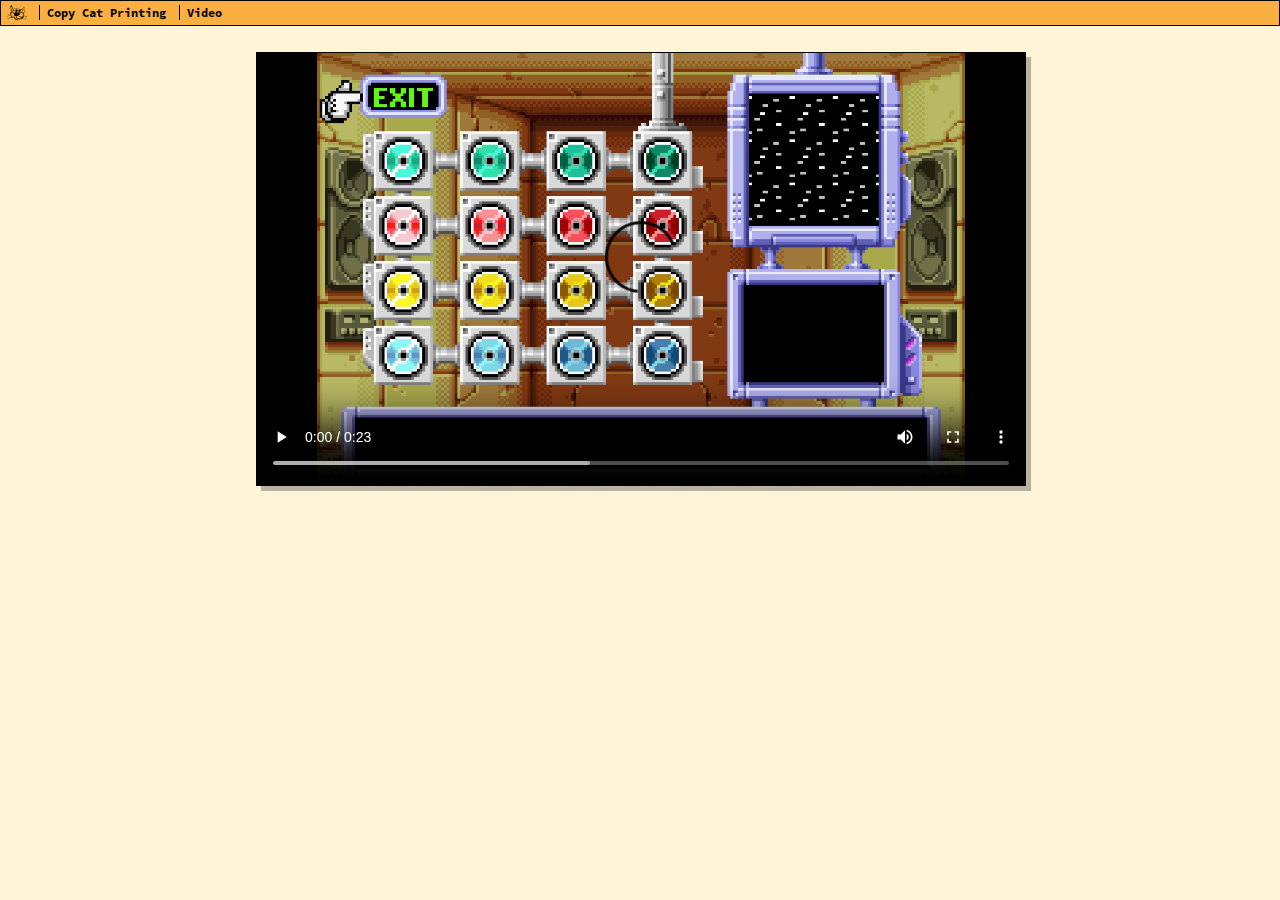
<file: video.html>
<!DOCTYPE html>
<html lang="en">
<head>
	<meta charset="UTF-8">
	<title>Copy Cat Printing</title>
	<link rel="stylesheet" type="text/css" href="css/css.css"> <!-- this style sheet is shared by all the pages for the things that are uniform between them all -->
	<link rel="stylesheet" type="text/css" href="css/video.css"> <!-- these style sheets are unique to each page -->
</head>

<body>
    <!-- Titlebar -->
    <nav id="titlebar">
        <ol> <!-- the titlebar buttons were done as a list -->
            <li class="button" id="logo-button"><a href="index.html"><img src="images/logo.svg" alt="links to homepage" id="logo"></a></li> <!-- the logo is to the left and links to the homepage-->
            <li class="button" id="copy-cat-button"><a href="index.html">Copy Cat Printing</a></li> <!-- the title of the website, Copy Cat Printing, is to the right of the logo and also links to the homepage -->
            <li class="button" id="crumb-button"><a href="video.html">Video</a></li> <!-- this is the title of the current page, which is to the right of everything else -->

        </ol>
    </nav>

    <main>
        <!-- because I had to add a video for the rubric, I used a random one from another class project. -->
        <video controls="controls">
            <source src="media/video.mp4" type="video/mp4">
            Your browsers does not support the video tag.
        </video>
    </main>
    

    
</body>
</html>
</file>
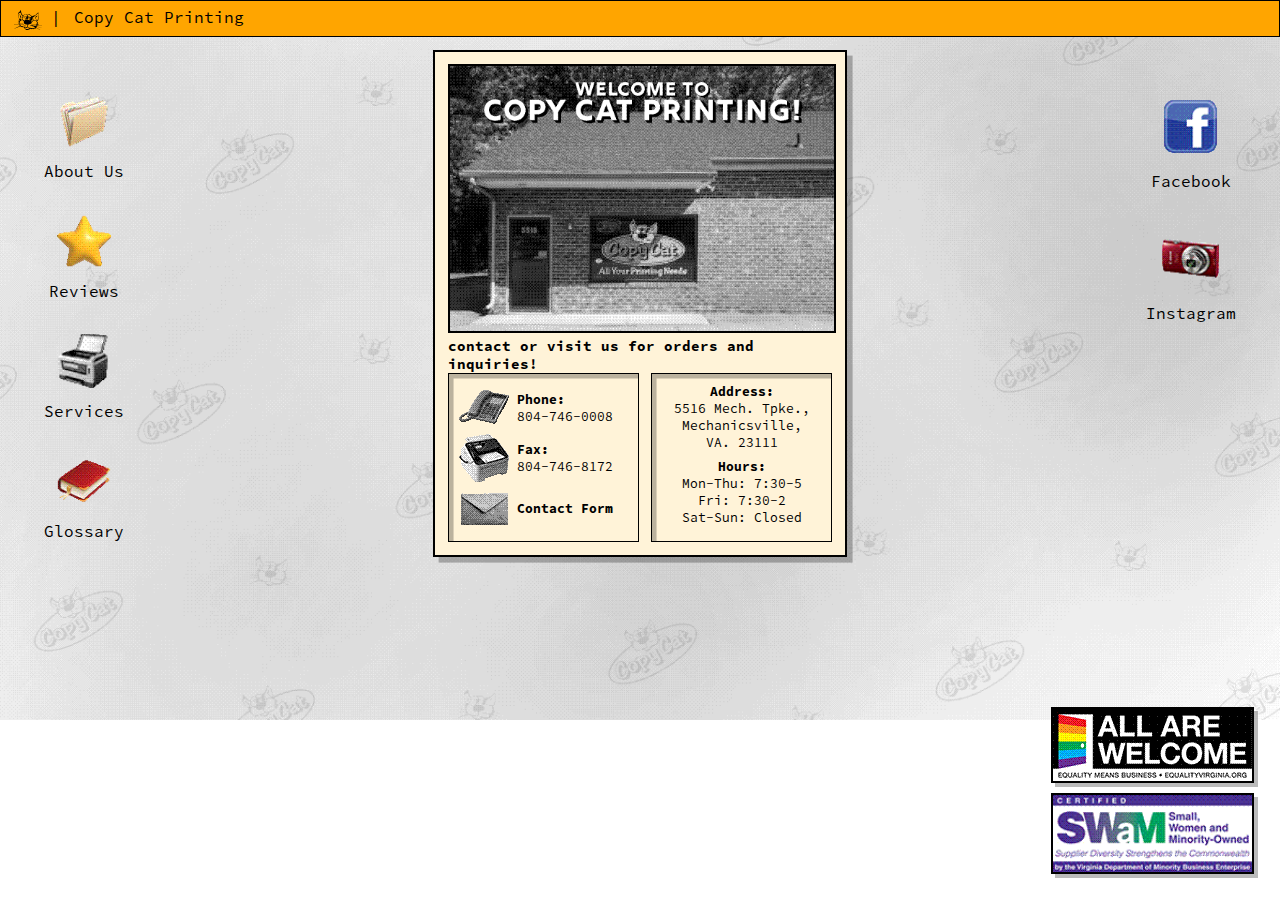
<file: working.html>
<!DOCTYPE html>
<html lang="en">
<head>
	<meta charset="UTF-8">
	<title>Copy Cat Printing</title>
	<link rel="stylesheet" type="text/css" href="css/working.css">
</head>

    <!-- Titlebar -->
    <nav id="titlebar">
        <ol>
            <li class="button" id="logo-button"><a href="working.html"><img src="images/logo.svg" alt="links to homepage" id="logo"></a></li>
            <li class="button" id="copy-cat-button"><a href="working.html">Copy Cat Printing</a></li>
        </ol>
    </nav>


    <!-- desktop -->
    <main id="desktop">
        <aside id="desktop-left">
            <section class="icon" id="about-us"><a href="#"><img src="images/about-us.png" alt="links to about us page" id="icon-img"></a></section>
            <p>About Us</p>

            <section class="icon" id="reviews"><a href="#"><img src="images/reviews.png" alt="links to reviews page" id="icon-img"></a></section>
            <p>Reviews</p>

            <section class="icon" id="services"><a href="#"><img src="images/services.png" alt="links to services page" id="icon-img"></a></section>
            <p>Services</p>

            <section class="icon" id="glossary"><a href="#"><img src="images/glossary.png" alt="links to glossary page" id="icon-img"></a></section>
            <p>Glossary</p>
        </aside>


        <aside  id=desktop-right>
            <section class="icon" id="facebook"><a href="#"><img src="images/facebook.png" alt="links to facebook page" id="icon-img"></a></section>
            <p>Facebook</p>

            <section class="icon" id="instagram"><a href="#"><img src="images/instagram.png" alt="links to instagram page" id="icon-img"></a></section>
            <p>Instagram</p>
        </aside>
    </main>



    <!-- Welcome Box -->
    <section id="box">
        
        <img src="images/building.png" alt="picture of copy cat building" class="box-segment" id="segment-1">

        <p class="box-segment" id="segment-2">contact or visit us for orders and inquiries!</p>

        <section class="box-segment" id="segment-3">
            <section class="subsegment" id="subsegment-left">
                <ul id="contact-info">
                <li><img src="images/phone.png" alt="Phone icon"><section class="info"><p>Phone:<br>804-746-0008</p></section></li>
                <li><img src="images/fax.png" alt="Fax machine icon"><section class="info"><p>Fax:<br>804-746-8172</p></li>
                <li><img src="images/email.png" alt="Envelope icon"><section class="info"><p>Contact Form</p></li>
                </ul>
            </section>

            <section class="subsegment" id="subsegment-right">
                <section class="visit"><p>Address:<br>5516 Mech. Tpke.,<br>Mechanicsville,<br>VA. 23111</p></section>
				<section class="visit"><p>Hours:<br>Mon-Thu: 7:30-5<br>Fri: 7:30-2<br>Sat-Sun: Closed</p></section>
            </section>
        </section>
    </section>


    <!-- Certifications -->
     <section id="certifications">
        <img src="images/equalityva.png" alt="equality va certification" id="certification-1">
        <img src="images/swam.png" alt="SWaM certification" id="certification-2">
     </section>


</body>
</html>
</file>
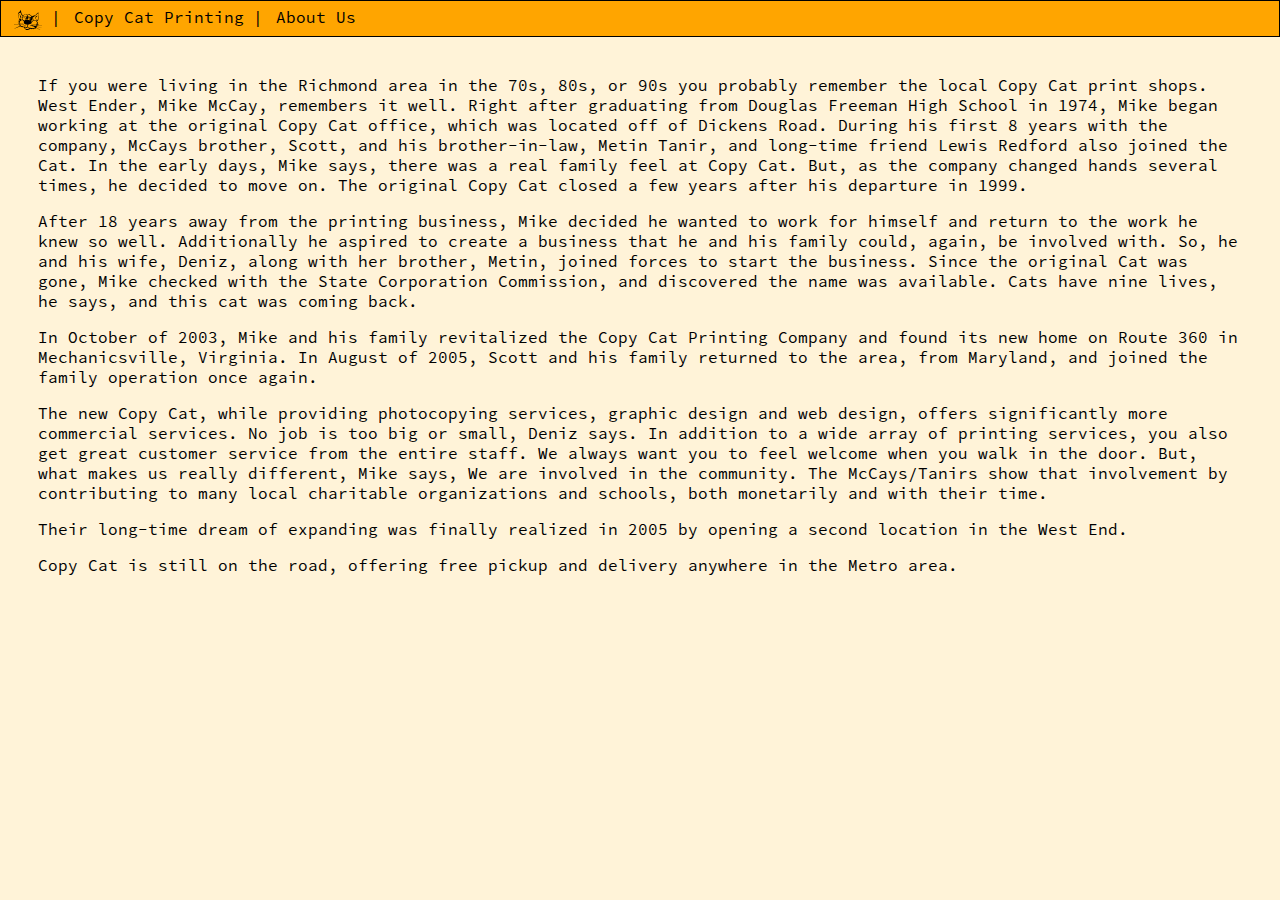
<file: website-name/about-us.html>
<!DOCTYPE html>
<html lang="en">
<head>
	<meta charset="UTF-8">
	<title>Copy Cat Printing</title>
	<link rel="stylesheet" type="text/css" href="css/about-us.css">
</head>

    <!-- Titlebar -->
    <nav id="titlebar">
        <ol>
            <li class="button" id="logo-button"><a href="working.html"><img src="images/logo.svg" alt="links to homepage" id="logo"></a></li>
            <li class="button" id="copy-cat-button"><a href="working.html">Copy Cat Printing</a></li>
            <li class="button" id="crumb-button"><a href="contact-form.html">About Us</a></li>
        </ol>
    </nav>

    <main>
        <p>If you were living in the Richmond area in the 70s, 80s, or 90s you probably remember the local Copy Cat print shops. West Ender, Mike McCay, remembers it well. Right after graduating from Douglas Freeman High School in 1974, Mike began working at the original Copy Cat office, which was located off of Dickens Road. During his first 8 years with the company, McCays brother, Scott, and his brother-in-law, Metin Tanir, and long-time friend Lewis Redford also joined the Cat. In the early days, Mike says, there was a real family feel at Copy Cat. But, as the company changed hands several times, he decided to move on. The original Copy Cat closed a few years after his departure in 1999.</p>
        <p>After 18 years away from the printing business, Mike decided he wanted to work for himself and return to the work he knew so well. Additionally he aspired to create a business that he and his family could, again, be involved with. So, he and his wife, Deniz, along with her brother, Metin, joined forces to start the business. Since the original Cat was gone, Mike checked with the State Corporation Commission, and discovered the name was available. Cats have nine lives, he says, and this cat was coming back.</p>
        <p>In October of 2003, Mike and his family revitalized the Copy Cat Printing Company and found its new home on Route 360 in Mechanicsville, Virginia. In August of 2005, Scott and his family returned to the area, from Maryland, and joined the family operation once again.</p>
        <p>The new Copy Cat, while providing photocopying services, graphic design and web design, offers significantly more commercial services. No job is too big or small, Deniz says. In addition to a wide array of printing services, you also get great customer service from the entire staff. We always want you to feel welcome when you walk in the door. But, what makes us really different, Mike says, We are involved in the community. The McCays/Tanirs show that involvement by contributing to many local charitable organizations and schools, both monetarily and with their time.</p>
        <p>Their long-time dream of expanding was finally realized in 2005 by opening a second location in the West End.</p>
        <p>Copy Cat is still on the road, offering free pickup and delivery anywhere in the Metro area.</p>
    </main>




</body>
</html>
</file>
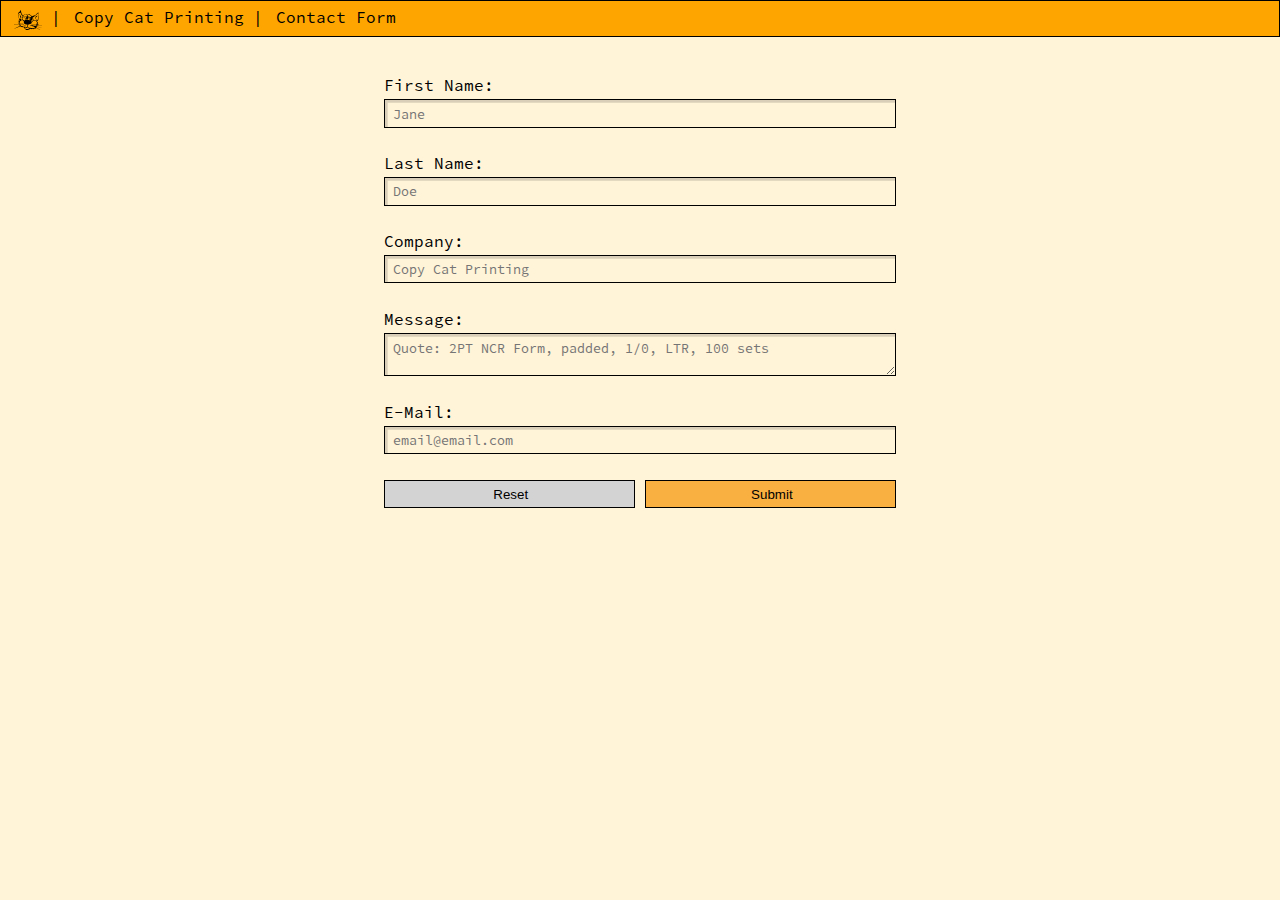
<file: website-name/contact-form.html>
<!DOCTYPE html>
<html lang="en">
<head>
	<meta charset="UTF-8">
	<title>Copy Cat Printing</title>
	<link rel="stylesheet" type="text/css" href="css/contact-form.css">
</head>

    <!-- Titlebar -->
    <nav id="titlebar">
        <ol>
            <li class="button" id="logo-button"><a href="working.html"><img src="images/logo.svg" alt="links to homepage" id="logo"></a></li>
            <li class="button" id="copy-cat-button"><a href="working.html">Copy Cat Printing</a></li>
            <li class="button" id="crumb-button"><a href="contact-form.html">Contact Form</a></li>
        </ol>
    </nav>

        <form>
            <section class="inputs">
            <label for="fname">First Name:</label>
                <input type="text" id="fname" name="fname" placeholder="Jane">
            <label for="lname">Last Name:</label>
                <input type="text" id="lname" name="lname" placeholder="Doe">
            <label for="company">Company:</label>
                <input type="text" id="company" name="company" placeholder="Copy Cat Printing">
            <label for="message">Message:</label>
                <textarea id="message" name="message" placeholder="Quote: 2PT NCR Form, padded, 1/0, LTR, 100 sets"></textarea>
            <label for="email">E-Mail:</label>
                <input type="email" id="email" name="email" placeholder="email@email.com">
            </section>
            <section class="formbottom"><input type="reset" class="formbuttons"><input type="submit" class="formbuttons"></section>
        </form>
    
</body>
</html>
</file>
<file: css/css.css>
/* this style sheet is common between all the pages */

/* fonts */
@font-face {
	font-family: 'sourcecode';
	src: url(fonts/SourceCodePro-Regular.otf);
	font-style: normal;
	font-weight: 100;
}

@font-face {
	font-family: 'sourcecode';
	src: url(fonts/SourceCodePro-Bold.otf);
	font-style: normal;
	font-weight: 600;
}



/* body */
body {
    font-family: sourcecode, helvetica, sans-serif;
    font-size: 90%;
    background-color: #fff3d8; /* every other page will have this. the homepage will have an image that will override this */
    margin: 0%; /* this keeps there from being space around the titlebar */
}

p { /* gets rid off extra spacing around all <p> text */
    padding: 0%;
    margin: 0%;
}



/* Titlebar (where logo and website title reside) */
#titlebar {
    font-weight: 600;
    font-size: smaller;
    background-color: #fab040;
    border: .125em solid black;
    padding: .35% 0% .35% .45%;
}

#titlebar ol { /* list hold titlebar links */
    padding: 0%;
    margin: 0%;
}

.button { /* each list item is a titlebar button */
    display: inline-block; /* this lets the list appear horizontally */
}

.button a { /* button links will have link appearance removed */
    text-decoration: none;
    color: black;
}

#titlebar li:not(:last-child) { /* each button should have a line in between, to do so, there should be a border to the right, excluding the last button */
    padding-right: 1%;
    border-right: .125em solid black;
}

#logo {
    height: 1.2em;
    vertical-align: top;
}



/* all the links should be maroon, rather than blue */
a {
    color: maroon;
}
</file>
<file: css/index.css>
/* this style sheet is specific to the homepage */

/* body */
body {
    background-image: url("../images/bg.png");
    background-repeat: no-repeat;
    background-size: cover;
    height: 100vh; /* this allows the background image to cover the entire height of the viewport */
}



/* Desktop (where the nav icons resides) */
#desktop {
    padding: .5% 2% .5% 2%;
}

#desktop-left{ /* About Us, Reviews, Services, Glossary */
    float: left;
}

#desktop-right { /* Facebook, Instagram */
    float: right;
}

#desktop ul { /* list holding the desktop icons */
    text-align: center;
    padding: 0%;
    width: fit-content;
    list-style-type: none;
}

.icon { /* each list item contains an icon and label */
    margin-bottom: 25%;
}

.icon a:hover { /* each icon image is a link to its respective page, when hovering over the image, a shadowed box should appear */
    display: block;
    background-color: #00000015;
    box-shadow: inset .35em .35em #0000001b;
}

#icon-img { /* the icon images have padding to build the hover box, and to give it a more centered appearance */
    width: 65%;
    padding: 15% 0% 10% 0%;
}



/* Welcome Box (where the middle box containing contact and inquiry info resides) */
#box {
    width: 30em;
    background-color: #fff3d8;
    margin: auto;
    padding: .85em;
    border: .125em solid black;
    box-shadow: .35em .35em #00000044;
}

#segment-1 { /* where the welcome image resides) */
    width: 100%;
    border: .125em solid black;
}

#segment-2 { /* where the "contact or visit us..." message resides */
    font-weight: 600;
    font-size: 1.11em; /* this is so that the font-size exactly allows the text to be the width of the welcome box without wrapping. I could not figure out another way to do this */
    margin-bottom: 1%;
}

#segment-3 { /* where the contact info and visiting info boxes reside */
    display: flex; /* this allows them to be side by side */
    gap: 3%;
}

.subsegment { /* this affects both the contact and visitng info boxes */
    flex: 1; /* this alows the info boxes to stretch across the welcome box, and do so equally */
    border: .125em solid black;
    box-shadow: inset .35em .35em #00000044;
    padding: 3% 4% 2% 5%; /* padding is altered to appear more centered due to the shadows */
}

#contact-info { /* this list contains the phone, fax, and email */
    list-style: none; /* this removed the markers */
    padding: 0%; /* this rids of unecessary spacing */
    margin: 0%;
}

#contact-info li:not(:first-child) { /* this puts spacing between the list items, as I could not get it to work with space-between */
    margin-top: 9%;
}

#contact-icon { /* these re the phone, fax, and email icons */
    height: 2.5em;
    margin-right: 10%;
}

.info { /* this is the text next to each icon */
    display: inline-block; /* this allows the info text to appear beside the icons, rather than below */
}

#subsegment-right { /* where the visiting info resides */
    text-align: center;
}

.visit + .visit { /* this allows for spacing between the address and hours text. this just ended up being the easiest way. */
    margin-top: 5%;
}

.switchable-text { /* I included other versions of the visiting info text, as when the layout changes for a narrower viewport, the spacing is different */
    display: none; /* this allows only the original text to show */
}



/* certifications */
#certifications { /* contains the Equality VA and SWaM certificates */
    position: absolute; /* this allows them to be stuck in a specific spot, so as not to mess up the rest of the flow */
    display: flex; /* this allows them to be the same width */
    flex-direction: column; /* this allows them to appear as a column, rather than a row */
    bottom: 0; /* this puts them in the bottom corner */
    right: 0;
    padding: 2%;
}

#certifications img {
    margin-top: 5%;
    border: .125em solid black;
    box-shadow: .25em .25em #00000044;
}








/* when the viewport is narrower than 700px, then layout should change accordingly */
@media screen and (max-width: 700px) {

#desktop p { /* this makes the icon labels a little smaller so that there can be more spacing between them */
    font-size: small;
}
    
#desktop-left{ /* this is so that the desktop icons will not be forced to left and right of the welcome box, but flow according to there order - above the box */
    float: none;
}

#desktop-right {
    float: none;
}

.icon {
    display: inline-block; /* this allows the icons to appear horizontally */
    margin-bottom: 0%;
}

.icon:not(:last-child) { /* this allows for spacing between the icons */
    margin-right: 18px;

}

#icon-img { /* this makes the icons a little smaller to allow more space between them */
    width: 60%;
}

#box { /* this makes the welcome box smaller */
    width: 20em;
}

#segment-2 { /* this alters the contact and visit message to fit the width of the welcome box without wrapping */
    font-size: .74em;
}

#segment-3 { /* this swithes the info boxes from being side by side, to being stacked */
    flex-direction: column;
    gap: 3%;
}

.subsegment { /* this adjusts the spacing of the info boxes. I've resigned to having convoluted spacing. Everything looks a little off so I am adjusting according to my eyeballs. */
    padding-top: 5%;
    padding-bottom: 3%;

}

#subsegment-left { /* more spacing adjustments */
    margin-bottom: 3%;
    padding-left: 9%;
}

#subsegment-left br { /* this removes the breaks in the contact info paragraphs, allowing all the text to be one line */
    display: none;
}

#contact-info li:not(:first-child) { /* this adjusts the spacing between the contact info list items */
    margin-top: 1%;
}

#contact-icon { /* this aligns the contact icons back to the middle, as removing the breaks caused them to be off-center */
    vertical-align: middle;
}

.switchable-text { /* this makes the other text I made for the visiting info to appear, which fills the space better */
    display: contents;
}

.original-text { /* this makes the original visiting info text disappear */
    display: none;
}

#certifications img { /* the certification images began overflowing the viewport, so they were made smaller */
    width: 48%; /* for some reason, this exact size worked well */
}

#certifications { /* with the narrower display, the certifications will now obscure the welcome box */
    position: unset; /* this 'un-absolutes' the position, I think. In any case, it seems to have worked */
    flex-direction: row; /* this changes the orientation from a column, back to a row */
    gap: 2%;
}
}
</file>
<file: css/about-us.css>
/* this style sheet is specific to the about-us page */

main {
    font-size: medium;
    margin: 2.75% 3%;
}

p + p { /* this allows there to be margin between the paragraphs without affecting the first paragraph */
    margin-top: 1.5%;
}
</file>
<file: css/contact-form.css>
/* this style sheet is specific to the contact-form page */

form {
    margin: 3% auto; /* using auto for the left and right margins puts the form in the middle somehow */
    width: 80%;
    display: flex;
    flex-direction: column;
}

label {
    margin-bottom: .25%; /* this puts a space between the label and the box */
}

form ::placeholder{  /* if the font isn't specified, a default font will be in the placeholder */
    font-family: sourcecode, helvetica, sans-serif;
}

.inputs { /* this applies to all the inputs, minus the buttons. this is so that the styles will apply to all the inputs, as the input and text area are different */
    border: .125em solid black;
    background-color: #fff3d8;
    box-shadow: inset .2em .2em #00000026;
    padding: 1% 1% .75% 1%; /* the padding is different because the shadows cause it to look uncentered */
    margin-bottom: 2%; /* this is so that there is a space between the inputs */
}

textarea {
    resize: vertical; /* this is so that the text areas can only be resize vertically, so the box can't be wider than the rest */
}

.formbottom {
    display: flex; /* this allows the bottom buttons to stretch across the form */
    gap: 1.5%;
    
}

.formbuttons {
    flex: 1; /* this is so that the buttons will stretch across evenly */
    border: .125em solid black; /* I did this separately, and did not include the buttons in the "inputs" class, so that the shadows would not be on the buttons */
    padding: 1% 1% .75% .75%;
}

input[type="reset"]  {
    background-color: lightgray;
}

input[type="submit"]  {
    background-color: #fab040;
}
</file>
<file: css/facebook.css>
/* this style sheet is specific to the facebook page */

main {
    width: 500px; /* this makes the box the same width as the facebook thing. It made me do it in px, which I think goes against the rubric, but fit-content did not work. */
    height: 500px;
    margin: 2% auto; /* the auto margins lets it be centered */
    border: .125em solid black;
    box-shadow: .35em .35em #00000044;
}
</file>
<file: css/glossary.css>
/* this style sheet is specific to the glossary page */

main {
    margin: 2%;
}

h1 { /* terms */
    font-size: medium;
    margin-bottom: .5%; /* this was to lessen the space between the terms and their definitions a bit */
}

h1:not(:first-child) { /* this adds space between the terms, excluding the first terms, so that there is not excess space at the top */
    margin-top: 3%;
}
</file>
<file: css/instagram.css>
/* this style sheet is specific to the instagram page */

main {
    width: 500px; /* this makes the box the same width as the facebook thing. It made me do it in px, which I think goes against the rubric, but fit-content did not work. */
    height: 500px;
    margin: 2% auto; /* the auto margins lets it be centered */
    border: .125em solid black;
    box-shadow: .35em .35em #00000044;
}
</file>
<file: css/reviews.css>
/* this style sheet is specific to the reviews page */

#reviews-list { /* this is the list containg each review box */
    list-style: none; /* this takes away the markers */
    padding: 0%; /* this removes unecessary spacing */
    margin-top: 2%;

}

.review-box { /* each review, name, and stars are contained in this box */
    border: .125em solid black;
    box-shadow: .35em .35em #00000044;
    padding: 1%;
    margin: 1% 2%;
}

.name {
    font-size: medium;
    margin: 0% 0% .5% 0%
}

.stars {
    float: inline-end; /* this puts it in line with the line below, at the end */
}

.review {
    font-size: small;
}

.review + .review {
    margin-top: 1.5%; /* this puts margins between the boxes, without adding more spacing outside of the list */
}

.review-img {
    margin-top: 1%;
    margin-bottom: -.35%; /* an unecessary space was added below the image that I could not get rid of, so I did this */
}
</file>
<file: css/services.css>
/* this style sheet is specific to the services page */

ul { /* the list hold the service items */
    list-style: none; /*this takes away the list markers */
    display: flex; /* this spreads the items evenly across and allows them to appear as a row, rather than a column */
    justify-content: center;
    flex-wrap: wrap; /* this line breaks the items, rather than letting them go past the edge of the viewport */
    text-align: center;
    padding: 0%;
    margin: 1%;
    gap: 5%;
}

.service {
    flex-basis: calc(100% / 4); /* this alows the items to line break after 3 items */
}

img {
    width: 70%;
}
</file>
<file: css/video.css>
/* this style sheet is specific to the video page */

main {
    width: 60%;
    margin: 2% auto;
}

video {
    width: 100%;
    border: .125em solid black;
    box-shadow: .35em .35em #00000044;
}
</file>
<file: css/working.css>
@font-face {
	font-family: 'sourcecode';
	src: url(fonts/SourceCodePro-Regular.otf);
	font-style: normal;
	font-weight: 100;
}

@font-face {
	font-family: 'sourcecode';
	src: url(fonts/SourceCodePro-Bold.otf);
	font-style: normal;
	font-weight: 600;
}

body {
    font-family: sourcecode, helvetica, sans-serif;
    font-style: normal;
    font-weight: 100;
    margin: 0%;
    background-image: url("../images/bg.png");
    background-repeat: no-repeat;
    background-size: cover;
}

#titlebar {
    background-color: orange;
    border: 1px solid black;
    padding: 0;
}

#titlebar ol {
    padding: .5% 0% .5% 1%;
    margin: 0;
}

.button {
    display: inline-block;
}

.button a {
    font-family: sourcecode;
    text-decoration: none;
    color: black;
}

#titlebar li:not(:last-child)::after {
    display: inline-block;
    color: black;
    content: "|";
    padding: 0% 3px 0% 9px;

}

#logo {
    height: 1.25em;
    vertical-align: middle;
}




#desktop {
    padding: .5%
}

#desktop-left{
    float: left;
}

#desktop-right {
    float: right;
}

aside a {
    font-family: sourcecode;
    text-decoration: none;
    color: black;
}

aside p {
    padding: 0;
    margin: 0;
    margin-bottom: 25%;
}

aside {
    text-align: center;
    padding: 3%
}

.icon a:hover {
    display: block;
    background-color: #00000015;
    box-shadow: inset .35em .35em #0000001b;
}

#icon-img {
    width: 70%;
    padding: 15% 0% 10% 0%;
}





#box {
    width: 30%;
    background-color: #fff3d8;
    margin: auto;
    padding: 1%;
    border: .125em solid black;
    box-shadow: .35em .35em #00000044;
}

#segment-1 {
    width: 100%;
    border: .125em solid black;

}


#segment-2 {
    font-family: sourcecode, helvetica, sans-serif;
    font-style: normal;
    font-weight: 600;
    font-size: 1.11vw;
    padding: 0%;
    margin: 0%;
}


#segment-3 {
    font-family: sourcecode, helvetica, sans-serif;
    font-style: normal;
    font-weight: 100;
    font-size: small;
    display: flex;
    gap: 3%;
}

@media screen and (max-width: 900px) {
    #segment-3 {
      flex-direction: column;
    }

    #subsegment-left {
        margin-bottom: 3%;
    }


}

#segment-3 p::first-line {
    font-family: sourcecode, helvetica, sans-serif;
    font-style: normal;
    font-weight: 600;
}

#subsegment-left {
    flex: auto;
    display: inline-block;
    border: .125em solid black;
    box-shadow: inset .35em .35em #00000044;
    padding: 2.5% 2% 2% 2.5%;
}

#subsegment-right {
    flex: auto;
    display: inline-block;
    border: .125em solid black;
    box-shadow: inset .35em .35em #00000044;
    padding: 2.5% 2% 2% 2.5%;
    display: flex;
    flex-direction: column;
    text-align: center;
}

#contact-info {
    padding: 0%;
    margin: 0%;
}

#contact-info li {
    display: block;
    content: none;
    margin: 0%;
    padding: 0%;
}

#contact-info img {
    height: 100%;
    vertical-align: middle;
}

.info {
    display: inline-block;
    margin-left: 5%;
    vertical-align: middle;
}

.info p {
    padding: 0%;
    margin: 0%;
}

.visit {
    flex: 1;
}

.visit p {
    margin: 0%;
    padding: 0%;
}



#certifications {
    position: absolute;
    display: flex;
    flex-direction: column;
    bottom: 0;
    right: 0;
    padding: 2%;
}

#certifications img {
    margin-top: 5%;
    border: .125em solid black;
    box-shadow: .25em .25em #00000044;

}
</file>
<file: website-name/css/about-us.css>
@font-face {
	font-family: 'sourcecode';
	src: url(fonts/SourceCodePro-Regular.otf);
	font-style: normal;
	font-weight: 100;
}

@font-face {
	font-family: 'sourcecode';
	src: url(fonts/SourceCodePro-Bold.otf);
	font-style: normal;
	font-weight: 600;
}

body {
    font-family: sourcecode, helvetica, sans-serif;
    font-style: normal;
    font-weight: 100;
    margin: 0%;
    background-color: #fff3d8;
    font-family: 'sourcecode';
}

#titlebar {
    background-color: orange;
    border: 1px solid black;
    padding: 0;
}

#titlebar ol {
    padding: .5% 0% .5% 1%;
    margin: 0;
}

.button {
    display: inline-block;
}

.button a {
    font-family: sourcecode;
    text-decoration: none;
    color: black;
}

#titlebar li:not(:last-child)::after {
    display: inline-block;
    color: black;
    content: "|";
    padding: 0% 3px 0% 9px;

}

#logo {
    height: 1.25em;
    vertical-align: middle;
}


/* Specific for about us page */
main {
    margin: 3%;
}

h1 {
    text-align: center;
}
</file>
<file: website-name/css/contact-form.css>
@font-face {
	font-family: 'sourcecode';
	src: url(fonts/SourceCodePro-Regular.otf);
	font-style: normal;
	font-weight: 100;
}

@font-face {
	font-family: 'sourcecode';
	src: url(fonts/SourceCodePro-Bold.otf);
	font-style: normal;
	font-weight: 600;
}

body {
    font-family: sourcecode, helvetica, sans-serif;
    font-style: normal;
    font-weight: 100;
    margin: 0%;
    background-color: #fff3d8;
}

#titlebar {
    background-color: orange;
    border: 1px solid black;
    padding: 0;
}

#titlebar ol {
    padding: .5% 0% .5% 1%;
    margin: 0;
}

.button {
    display: inline-block;
}

.button a {
    font-family: sourcecode;
    text-decoration: none;
    color: black;
}

#titlebar li:not(:last-child)::after {
    display: inline-block;
    color: black;
    content: "|";
    padding: 0% 3px 0% 9px;

}

#logo {
    height: 1.25em;
    vertical-align: middle;
}


/* Specific for contact form page */
form {
    margin: 2% auto;
    padding: 1%;
    width: 40%;
}

label {
    margin-bottom: .75%;
}

form ::placeholder{
    font-family: sourcecode, helvetica, sans-serif;
    font-style: normal;
    font-weight: 100;
}

.inputs {
    display: flex;
    flex-direction: column;
    width: 100%;
}

input {
    margin-bottom: 5%;
    border: .125em solid black;
    background-color: #fff3d8;
    box-shadow: inset .2em .2em #00000026;
    padding: 1.25% 1% 1% 1.5%;
}

textarea {
    margin-bottom: 5%;
    resize: vertical;
    border: .125em solid black;
    background-color: #fff3d8;
    box-shadow: inset .2em .2em #00000026;
    padding: 1.25% 1% 1% 1.5%;
}

.formbottom {
    display: flex;
    gap: 2%;
}

.formbuttons {
    flex: 1;
    border: .125em solid black;
    box-shadow: none;
}

input[type="reset"]  {
    background-color: lightgray;

}

input[type="submit"]  {
    background-color: #fab040;
}
</file>
